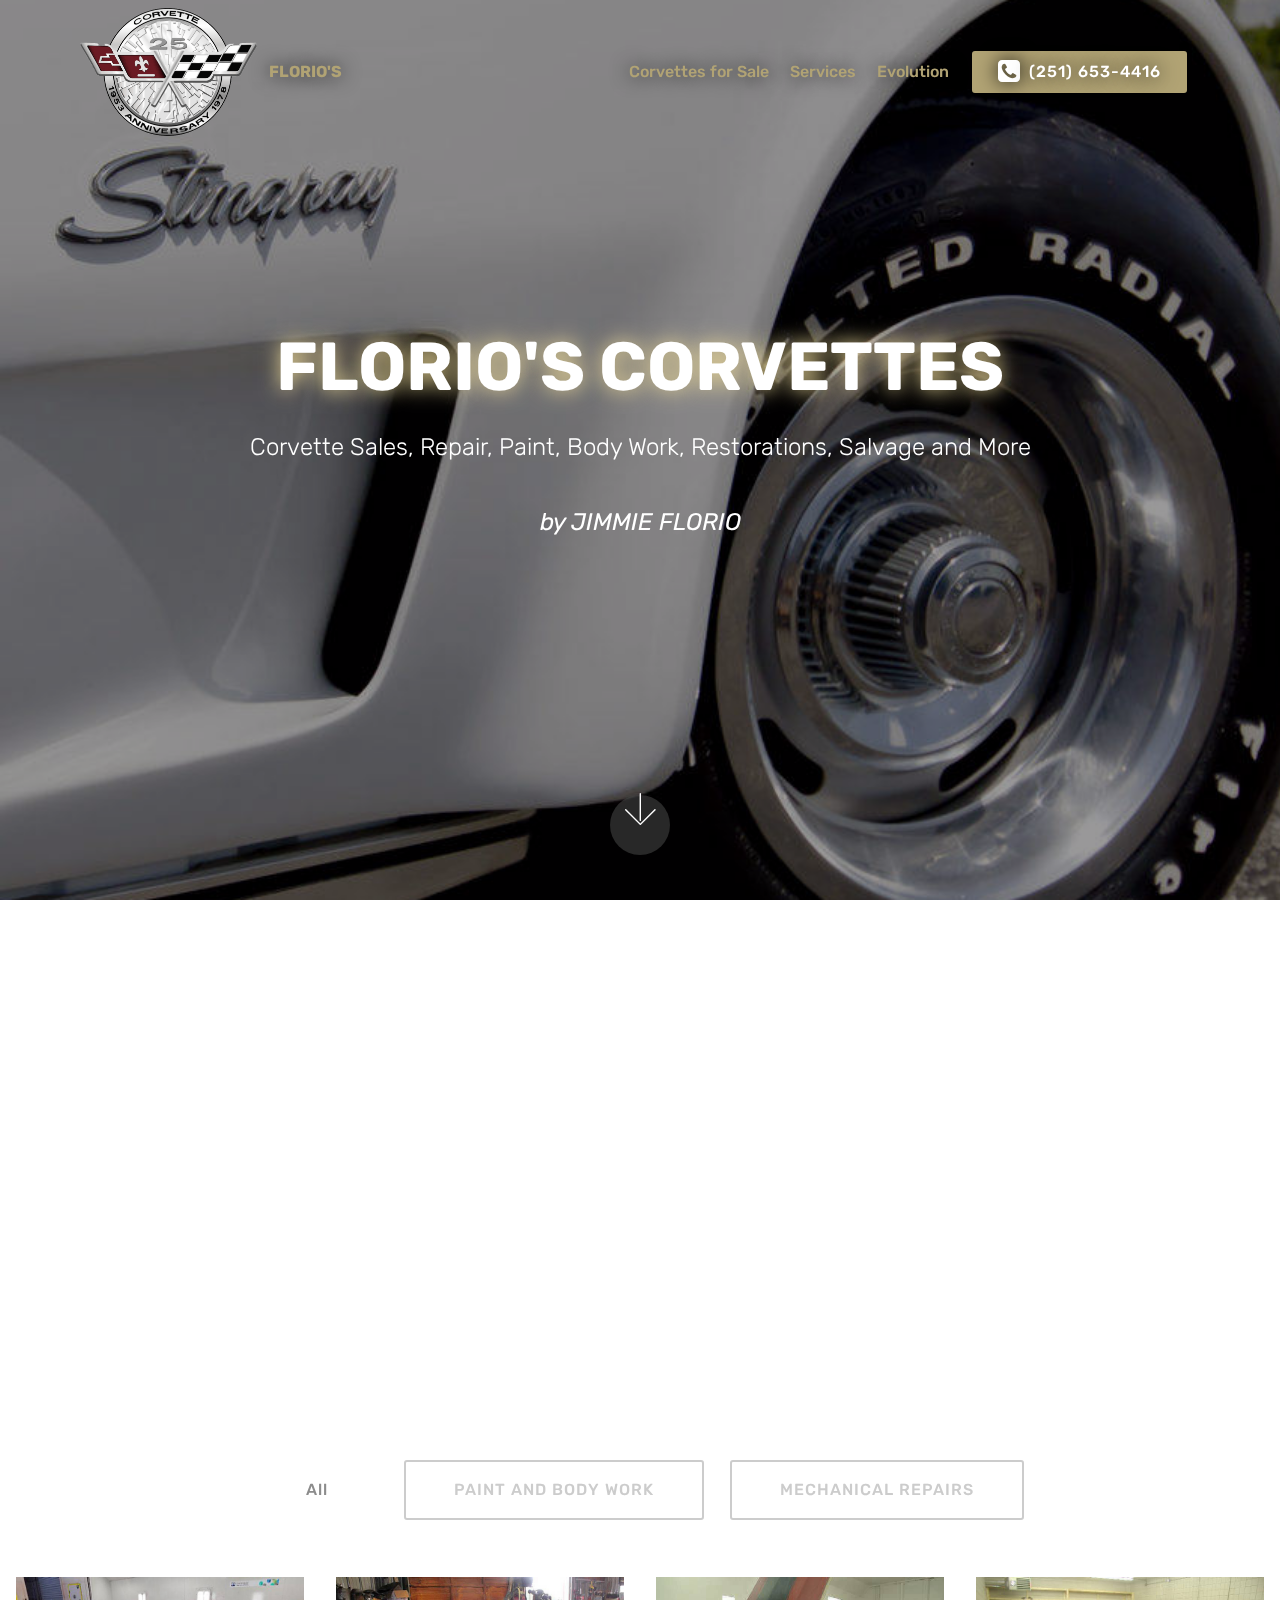
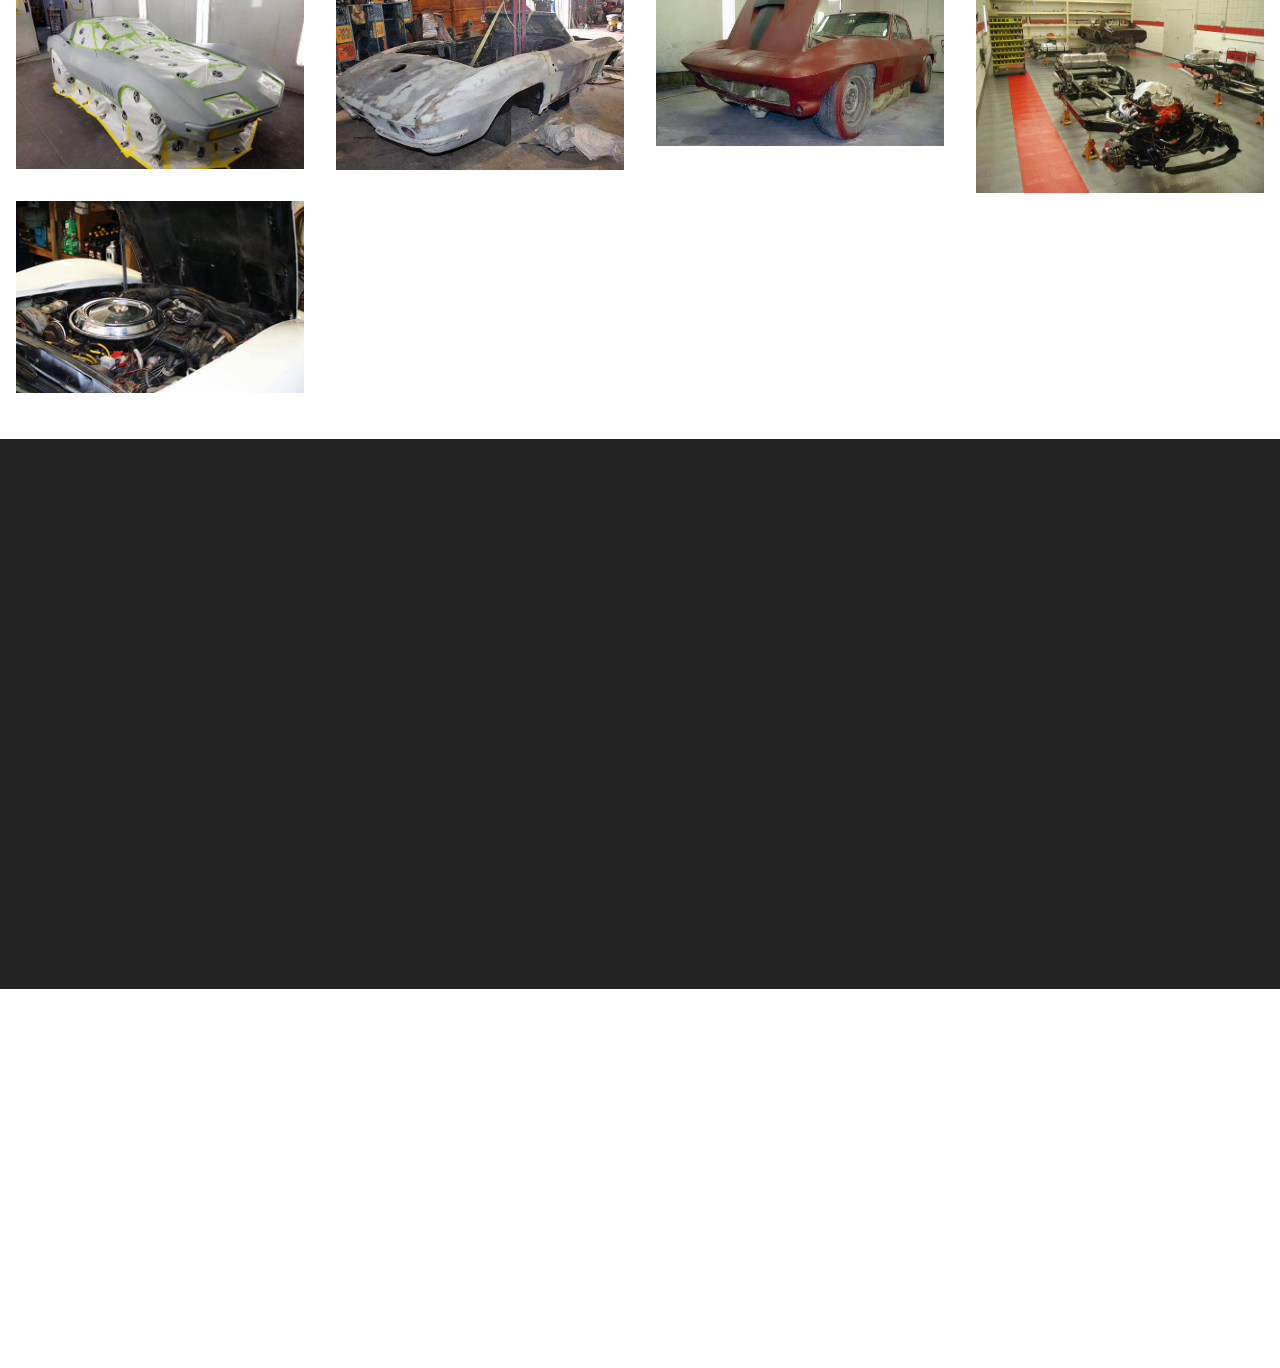
<file: index.html>
<!DOCTYPE html>
<html  >
<head>
  <!-- Site made with Mobirise Website Builder v5.2.0, https://mobirise.com -->
  <meta charset="UTF-8">
  <meta http-equiv="X-UA-Compatible" content="IE=edge">
  <meta name="generator" content="Mobirise v5.2.0, mobirise.com">
  <meta name="viewport" content="width=device-width, initial-scale=1, minimum-scale=1">
  <link rel="shortcut icon" href="assets/images/corvette-25th-aniversary-logo-352x255.png" type="image/x-icon">
  <meta name="description" content="Florio's Corvettes | Mobile, Theodore AL | Corvette Sales, Repair, Paint, Body Work, Restorations, Salvage and More">
  
  
  <title>Florio's Corvettes-Sales, Repair, Paint, Body Work, Restorations, Salvage and More</title>
  <link rel="stylesheet" href="assets/font-awesome/css/font-awesome.css">
  <link rel="stylesheet" href="assets/web/assets/mobirise-icons/mobirise-icons.css">
  <link rel="stylesheet" href="assets/bootstrap/css/bootstrap.min.css">
  <link rel="stylesheet" href="assets/bootstrap/css/bootstrap-grid.min.css">
  <link rel="stylesheet" href="assets/bootstrap/css/bootstrap-reboot.min.css">
  <link rel="stylesheet" href="assets/tether/tether.min.css">
  <link rel="stylesheet" href="assets/dropdown/css/style.css">
  <link rel="stylesheet" href="assets/animatecss/animate.min.css">
  <link rel="stylesheet" href="assets/socicon/css/styles.css">
  <link rel="stylesheet" href="assets/theme/css/style.css">
  <link rel="stylesheet" href="assets/gallery/style.css">
  <link rel="preload" as="style" href="assets/mobirise/css/mbr-additional.css"><link rel="stylesheet" href="assets/mobirise/css/mbr-additional.css" type="text/css">
  
  
  
  
</head>
<body>
  
  <section class="menu cid-qTkzRZLJNu" once="menu" id="menu1-0">

    

    <nav class="navbar navbar-expand beta-menu navbar-dropdown align-items-center navbar-fixed-top navbar-toggleable-sm bg-color transparent">
        <button class="navbar-toggler navbar-toggler-right" type="button" data-toggle="collapse" data-target="#navbarSupportedContent" aria-controls="navbarSupportedContent" aria-expanded="false" aria-label="Toggle navigation">
            <div class="hamburger">
                <span></span>
                <span></span>
                <span></span>
                <span></span>
            </div>
        </button>
        <div class="menu-logo">
            <div class="navbar-brand">
                <span class="navbar-logo">
                    
                         <a href="index.html"><img src="assets/images/corvette-25th-aniversary-logo-352x255.png" alt="Florio's Corvettes" title="Florio's Corvettes" style="height: 8rem;"></a>
                    
                </span>
                <span class="navbar-caption-wrap"><a class="navbar-caption text-secondary display-4" href="index.html">FLORIO'S</a></span>
            </div>
        </div>
        <div class="collapse navbar-collapse" id="navbarSupportedContent">
            <ul class="navbar-nav nav-dropdown" data-app-modern-menu="true"><li class="nav-item"><a class="nav-link link text-secondary display-4" href="corvettes-for-sale.html">Corvettes for Sale</a></li><li class="nav-item"><a class="nav-link link text-secondary display-4" href="index.html#content4-4">
                        
                        Services
                    </a></li><li class="nav-item">
                    <a class="nav-link link text-secondary display-4" href="corvette-evolution.html">Evolution</a>
                </li></ul>
            <div class="navbar-buttons mbr-section-btn"><a class="btn btn-sm btn-secondary display-4" href="tel:(251) 653-4416"><span class="fa fa-phone-square mbr-iconfont mbr-iconfont-btn"></span>
                    (251) 653-4416</a></div>
        </div>
    </nav>
</section>

<section class="cid-qTkA127IK8 mbr-fullscreen mbr-parallax-background" id="header2-1">

    

    <div class="mbr-overlay" style="opacity: 0.4; background-color: rgb(0, 0, 0);"></div>

    <div class="container align-center">
        <div class="row justify-content-md-center">
            <div class="mbr-white col-md-10">
                <h1 class="mbr-section-title mbr-bold pb-3 mbr-fonts-style display-1">FLORIO'S CORVETTES</h1>
                <h3 class="mbr-section-subtitle align-center mbr-light pb-3 mbr-fonts-style display-5"><p>Corvette Sales, Repair, Paint, Body Work, Restorations, Salvage and More</p></h3>
                <p class="mbr-text pb-3 mbr-fonts-style display-5"><em>by JIMMIE FLORIO
                </em></p>
                
            </div>
        </div>
    </div>
    <div class="mbr-arrow hidden-sm-down" aria-hidden="true">
        <a href="#next">
            <i class="mbri-down mbr-iconfont"></i>
        </a>
    </div>
</section>

<section class="mbr-section content4 cid-rgm4M4ksdW" id="content4-4">

    

    <div class="container">
        <div class="media-container-row">
            <div class="title col-12 col-md-8">
                <h2 class="align-center pb-3 mbr-fonts-style display-2"><strong>CORVETTE SERVICE SPECIALISTS SERVING MOBILE, ALABAMA SINCE 1978</strong></h2>
                <h3 class="mbr-section-subtitle align-center mbr-light mbr-fonts-style display-5"><strong>PROFESSIONAL - HIGH QUALITY</strong><br><strong><br></strong>PAINT AND BODY WORK<br>MECHANICAL REPAIRS<br>INTERIORS RESTORED<br>BODY OFF RESTORATIONS<br>CORVETTES BOUGHT AND SOLD<br>FLATBED TOWING</h3>
                
            </div>
        </div>
    </div>
</section>

<section class="mbr-gallery mbr-slider-carousel cid-rh1FbODooI" id="gallery2-5">

    

    <div>
        <div><!-- Filter --><div class="mbr-gallery-filter container gallery-filter-active"><ul buttons="0"><li class="mbr-gallery-filter-all active"><a class="btn btn-md btn-primary-outline display-7" href="">All</a></li></ul></div><!-- Gallery --><div class="mbr-gallery-row"><div class="mbr-gallery-layout-default"><div><div><div class="mbr-gallery-item mbr-gallery-item--p2" data-video-url="false" data-tags="PAINT AND BODY WORK"><div href="#lb-gallery2-5" data-slide-to="0" data-toggle="modal"><img src="assets/images/01-corvette-prep-sanding-bodywork-paint-640x426-640x426.jpg" alt="" title=""><span class="icon-focus"></span></div></div><div class="mbr-gallery-item mbr-gallery-item--p2" data-video-url="false" data-tags="PAINT AND BODY WORK"><div href="#lb-gallery2-5" data-slide-to="1" data-toggle="modal"><img src="assets/images/67-roadster-before1-800x534-800x534.jpg" alt="" title=""><span class="icon-focus"></span></div></div><div class="mbr-gallery-item mbr-gallery-item--p2" data-video-url="false" data-tags="PAINT AND BODY WORK"><div href="#lb-gallery2-5" data-slide-to="2" data-toggle="modal"><img src="assets/images/219-555x325-555x325.jpg" alt="" title=""><span class="icon-focus"></span></div></div><div class="mbr-gallery-item mbr-gallery-item--p2" data-video-url="false" data-tags="MECHANICAL REPAIRS"><div href="#lb-gallery2-5" data-slide-to="3" data-toggle="modal"><img src="assets/images/newshop2-lg-640x480-640x480.jpg" alt="" title=""><span class="icon-focus"></span></div></div><div class="mbr-gallery-item mbr-gallery-item--p2" data-video-url="false" data-tags="MECHANICAL REPAIRS"><div href="#lb-gallery2-5" data-slide-to="4" data-toggle="modal"><img src="assets/images/corv7-600x400-600x400.jpg" alt="" title=""><span class="icon-focus"></span></div></div></div></div><div class="clearfix"></div></div></div><!-- Lightbox --><div data-app-prevent-settings="" class="mbr-slider modal fade carousel slide" tabindex="-1" data-keyboard="true" data-interval="false" id="lb-gallery2-5"><div class="modal-dialog"><div class="modal-content"><div class="modal-body"><div class="carousel-inner"><div class="carousel-item"><img src="assets/images/01-corvette-prep-sanding-bodywork-paint-640x426.jpg" alt="" title=""></div><div class="carousel-item"><img src="assets/images/67-roadster-before1-800x534.jpg" alt="" title=""></div><div class="carousel-item"><img src="assets/images/219-555x325.jpg" alt="" title=""></div><div class="carousel-item"><img src="assets/images/newshop2-lg-640x480.jpg" alt="" title=""></div><div class="carousel-item active"><img src="assets/images/corv7-600x400.jpg" alt="" title=""></div></div><a class="carousel-control carousel-control-prev" role="button" data-slide="prev" href="#lb-gallery2-5"><span class="mbri-left mbr-iconfont" aria-hidden="true"></span><span class="sr-only">Previous</span></a><a class="carousel-control carousel-control-next" role="button" data-slide="next" href="#lb-gallery2-5"><span class="mbri-right mbr-iconfont" aria-hidden="true"></span><span class="sr-only">Next</span></a><a class="close" href="#" role="button" data-dismiss="modal"><span class="sr-only">Close</span></a></div></div></div></div></div>
    </div>

</section>

<section class="map2 cid-rgmmXz5Zkl" id="map2-3">

    

    <div class="container">
        <div class="media-container-row">
            <div class="col-md-8">
                <div class="google-map"><iframe frameborder="0" style="border:0" src="https://www.google.com/maps/embed/v1/place?key=AIzaSyDk89J4FSunMF33ruMVWJaJht_Ro0kvoXs&amp;q=Florio's Corvettes5505 Johnson Rd, Theodore, AL 36582" allowfullscreen=""></iframe></div>
        </div>
    </div>
</div></section>

<section class="cid-qTkAaeaxX5 mbr-reveal" id="footer1-2">

    

    

    <div class="container">
        <div class="media-container-row content text-white">
            <div class="col-12 col-md-3">
                <div class="media-wrap">
                    
                        <a href="index.html"><img src="assets/images/corvette-25th-aniversary-logo-150x109.png" alt="Florio's Corvettes" title="Florio's Corvettes"></a>
                    
                </div>
            </div>
            <div class="col-12 col-md-3 mbr-fonts-style display-7">
                <h5 class="pb-3">
                    Address
                </h5>
                <p class="mbr-text">FLORIO'S CORVETTES<br><a href="https://goo.gl/maps/mEhYoQ8qGR42" target="_blank" class="text-danger">5505 JOHNSON ROAD THEODORE, AL 36582</a></p>
            </div>
            <div class="col-12 col-md-3 mbr-fonts-style display-7">
                <h5 class="pb-3">
                    Contact</h5>
                <p class="mbr-text">JIMMIE FLORIO<br>Phone: <a href="tel:(251) 653-4416" class="text-danger">(251) 653-4416</a><br></p>
            </div>
            <div class="col-12 col-md-3 mbr-fonts-style display-7">
                <h5 class="pb-3">
                    Links
                </h5>
                <p class="mbr-text"><a href="https://www.bbb.org/us/al/theodore/profile/auto-repair/florios-corvettes-0463-3000955" target="_blank" class="text-danger">Better Business Bureau</a><br>
<br></p>
            </div>
        </div>
        <div class="footer-lower">
            <div class="media-container-row">
                <div class="col-sm-12">
                    <hr>
                </div>
            </div>
            <div class="media-container-row mbr-white">
                <div class="col-sm-6 copyright">
                    <p class="mbr-text mbr-fonts-style display-7">
                        © Copyright 2019 <a href="index.html" class="text-danger">FLORIO'S CORVETTES</a> - All Rights Reserved
                    </p>
                </div>
                <div class="col-md-6">
                    <div class="social-list align-right">
                        <div class="soc-item">
                            
                                <a href="https://www.facebook.com/pages/Florios-Corvettes/168965179782612" target="_blank"><span class="mbr-iconfont mbr-iconfont-social fa-facebook-official fa" style="color: rgb(20, 157, 204); fill: rgb(20, 157, 204);"></span></a>
                            
                        </div>
                        
                        
                        
                        
                        
                    </div>
                </div>
            </div>
        </div>
    </div>
</section><section style="background-color: #fff; font-family: -apple-system, BlinkMacSystemFont, 'Segoe UI', 'Roboto', 'Helvetica Neue', Arial, sans-serif; color:#aaa; font-size:12px; padding: 0; align-items: center; display: flex;"><a href="https://mobirise.site/e" style="flex: 1 1; height: 3rem; padding-left: 1rem;"></a><p style="flex: 0 0 auto; margin:0; padding-right:1rem;">Develop your own site with <a href="https://mobirise.site/z" style="color:#aaa;">Mobirise</a></p></section><script src="assets/web/assets/jquery/jquery.min.js"></script>  <script src="assets/popper/popper.min.js"></script>  <script src="assets/bootstrap/js/bootstrap.min.js"></script>  <script src="assets/tether/tether.min.js"></script>  <script src="assets/smoothscroll/smooth-scroll.js"></script>  <script src="assets/dropdown/js/nav-dropdown.js"></script>  <script src="assets/dropdown/js/navbar-dropdown.js"></script>  <script src="assets/touchswipe/jquery.touch-swipe.min.js"></script>  <script src="assets/viewportchecker/jquery.viewportchecker.js"></script>  <script src="assets/parallax/jarallax.min.js"></script>  <script src="assets/masonry/masonry.pkgd.min.js"></script>  <script src="assets/imagesloaded/imagesloaded.pkgd.min.js"></script>  <script src="assets/bootstrapcarouselswipe/bootstrap-carousel-swipe.js"></script>  <script src="assets/vimeoplayer/jquery.mb.vimeo_player.js"></script>  <script src="assets/theme/js/script.js"></script>  <script src="assets/gallery/player.min.js"></script>  <script src="assets/gallery/script.js"></script>  <script src="assets/slidervideo/script.js"></script>  <script src="assets/formoid/formoid.min.js"></script>  
  
  <script type="text/javascript" async src="https://tenor.com/embed.js"></script>
 <div id="scrollToTop" class="scrollToTop mbr-arrow-up"><a style="text-align: center;"><i class="mbr-arrow-up-icon mbr-arrow-up-icon-cm cm-icon cm-icon-smallarrow-up"></i></a></div>
    <input name="animation" type="hidden">
  </body>
</html>
</file>
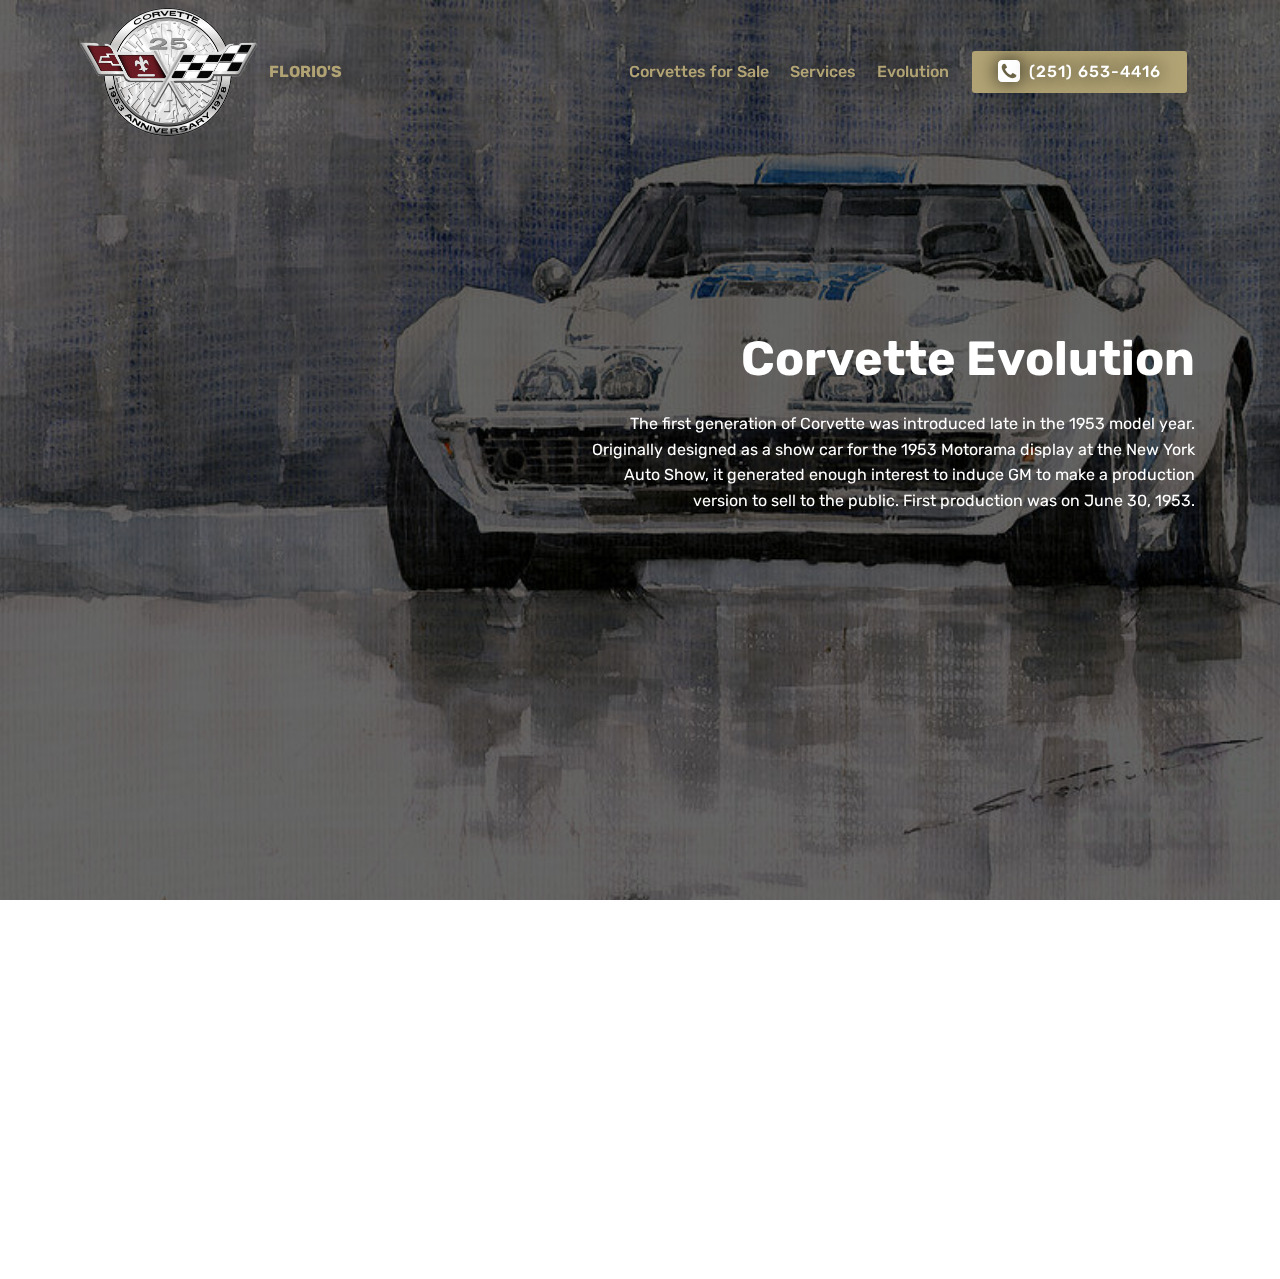
<file: corvette-evolution.html>
<!DOCTYPE html>
<html  >
<head>
  <!-- Site made with Mobirise Website Builder v5.2.0, https://mobirise.com -->
  <meta charset="UTF-8">
  <meta http-equiv="X-UA-Compatible" content="IE=edge">
  <meta name="generator" content="Mobirise v5.2.0, mobirise.com">
  <meta name="viewport" content="width=device-width, initial-scale=1, minimum-scale=1">
  <link rel="shortcut icon" href="assets/images/corvette-25th-aniversary-logo-352x255.png" type="image/x-icon">
  <meta name="description" content="Corvette Evolution: The first generation of Corvette was introduced late in the 1953 model year.">
  
  
  <title>Corvette Evolution</title>
  <link rel="stylesheet" href="assets/font-awesome/css/font-awesome.css">
  <link rel="stylesheet" href="assets/bootstrap/css/bootstrap.min.css">
  <link rel="stylesheet" href="assets/bootstrap/css/bootstrap-grid.min.css">
  <link rel="stylesheet" href="assets/bootstrap/css/bootstrap-reboot.min.css">
  <link rel="stylesheet" href="assets/tether/tether.min.css">
  <link rel="stylesheet" href="assets/animatecss/animate.min.css">
  <link rel="stylesheet" href="assets/dropdown/css/style.css">
  <link rel="stylesheet" href="assets/socicon/css/styles.css">
  <link rel="stylesheet" href="assets/theme/css/style.css">
  <link rel="preload" as="style" href="assets/mobirise/css/mbr-additional.css"><link rel="stylesheet" href="assets/mobirise/css/mbr-additional.css" type="text/css">
  
  
  
  
</head>
<body>
  
  <section class="header7 cid-rhd3DMTvIy mbr-fullscreen mbr-parallax-background" id="header7-e">

    

    <div class="mbr-overlay" style="opacity: 0.6; background-color: rgb(0, 0, 0);">
    </div>

    <div class="container">
        <div class="media-container-row">

            <div class="media-content align-right">
                <h1 class="mbr-section-title mbr-white pb-3 mbr-fonts-style display-2"><strong>Corvette Evolution</strong></h1>
                <div class="mbr-section-text mbr-white pb-3">
                    <p class="mbr-text mbr-fonts-style display-7">The first generation of Corvette was introduced late in the 1953 model year. Originally designed as a show car for the 1953 Motorama display at the New York Auto Show, it generated enough interest to induce GM to make a production version to sell to the public. First production was on June 30, 1953.</p>
                </div>
                
            </div>

            <div class="mbr-figure" style="width: 75%;"><iframe class="mbr-embedded-video" src="https://www.youtube.com/embed/2sdrbgtIh6g?rel=0&amp;amp;showinfo=0&amp;autoplay=1&amp;loop=1&amp;playlist=2sdrbgtIh6g" width="1280" height="720" frameborder="0" allowfullscreen></iframe></div>

        </div>
    </div>
</section>

<section class="cid-rhnYOGNgsA mbr-reveal" id="footer1-h">

    

    

    <div class="container">
        <div class="media-container-row content text-white">
            <div class="col-12 col-md-3">
                <div class="media-wrap">
                    
                        <a href="index.html"><img src="assets/images/corvette-25th-aniversary-logo-150x109.png" alt="Florio's Corvettes" title="Florio's Corvettes"></a>
                    
                </div>
            </div>
            <div class="col-12 col-md-3 mbr-fonts-style display-7">
                <h5 class="pb-3">
                    Address
                </h5>
                <p class="mbr-text">FLORIO'S CORVETTES<br><a href="https://goo.gl/maps/mEhYoQ8qGR42" target="_blank" class="text-secondary">5505 JOHNSON ROAD THEODORE, AL 36582</a></p>
            </div>
            <div class="col-12 col-md-3 mbr-fonts-style display-7">
                <h5 class="pb-3">
                    Contact</h5>
                <p class="mbr-text">JIMMIE FLORIO<br>Phone: <a href="tel:(251) 653-4416" class="text-secondary">(251) 653-4416</a><br></p>
            </div>
            <div class="col-12 col-md-3 mbr-fonts-style display-7">
                <h5 class="pb-3">
                    Links
                </h5>
                <p class="mbr-text"><a href="https://www.bbb.org/us/al/theodore/profile/auto-repair/florios-corvettes-0463-3000955" target="_blank" class="text-secondary">Better Business Bureau</a><br>
<br></p>
            </div>
        </div>
        <div class="footer-lower">
            <div class="media-container-row">
                <div class="col-sm-12">
                    <hr>
                </div>
            </div>
            <div class="media-container-row mbr-white">
                <div class="col-sm-6 copyright">
                    <p class="mbr-text mbr-fonts-style display-7">
                        © Copyright 2019 <a href="index.html" class="text-secondary">FLORIO'S CORVETTES</a> - All Rights Reserved
                    </p>
                </div>
                <div class="col-md-6">
                    <div class="social-list align-right">
                        <div class="soc-item">
                            
                                <a href="https://www.facebook.com/pages/Florios-Corvettes/168965179782612" target="_blank"><span class="mbr-iconfont mbr-iconfont-social fa-facebook-official fa" style="color: rgb(20, 157, 204); fill: rgb(20, 157, 204);"></span></a>
                            
                        </div>
                        
                        
                        
                        
                        
                    </div>
                </div>
            </div>
        </div>
    </div>
</section>

<section class="menu cid-ri5bwy5tFs" once="menu" id="menu1-o">

    

    <nav class="navbar navbar-expand beta-menu navbar-dropdown align-items-center navbar-fixed-top navbar-toggleable-sm bg-color transparent">
        <button class="navbar-toggler navbar-toggler-right" type="button" data-toggle="collapse" data-target="#navbarSupportedContent" aria-controls="navbarSupportedContent" aria-expanded="false" aria-label="Toggle navigation">
            <div class="hamburger">
                <span></span>
                <span></span>
                <span></span>
                <span></span>
            </div>
        </button>
        <div class="menu-logo">
            <div class="navbar-brand">
                <span class="navbar-logo">
                    
                         <a href="index.html"><img src="assets/images/corvette-25th-aniversary-logo-352x255.png" alt="Florio's Corvettes" title="Florio's Corvettes" style="height: 8rem;"></a>
                    
                </span>
                <span class="navbar-caption-wrap"><a class="navbar-caption text-secondary display-4" href="index.html">FLORIO'S</a></span>
            </div>
        </div>
        <div class="collapse navbar-collapse" id="navbarSupportedContent">
            <ul class="navbar-nav nav-dropdown" data-app-modern-menu="true"><li class="nav-item"><a class="nav-link link text-secondary display-4" href="corvettes-for-sale.html">Corvettes for Sale</a></li><li class="nav-item"><a class="nav-link link text-secondary display-4" href="index.html#content4-4">
                        
                        Services
                    </a></li><li class="nav-item">
                    <a class="nav-link link text-secondary display-4" href="corvette-evolution.html">Evolution</a>
                </li></ul>
            <div class="navbar-buttons mbr-section-btn"><a class="btn btn-sm btn-secondary display-4" href="tel:(251) 653-4416"><span class="fa fa-phone-square mbr-iconfont mbr-iconfont-btn"></span>
                    (251) 653-4416</a></div>
        </div>
    </nav>
</section><section style="background-color: #fff; font-family: -apple-system, BlinkMacSystemFont, 'Segoe UI', 'Roboto', 'Helvetica Neue', Arial, sans-serif; color:#aaa; font-size:12px; padding: 0; align-items: center; display: flex;"><a href="https://mobirise.site/k" style="flex: 1 1; height: 3rem; padding-left: 1rem;"></a><p style="flex: 0 0 auto; margin:0; padding-right:1rem;"><a href="https://mobirise.site/c" style="color:#aaa;">This</a> website was started with Mobirise</p></section><script src="assets/web/assets/jquery/jquery.min.js"></script>  <script src="assets/popper/popper.min.js"></script>  <script src="assets/bootstrap/js/bootstrap.min.js"></script>  <script src="assets/tether/tether.min.js"></script>  <script src="assets/smoothscroll/smooth-scroll.js"></script>  <script src="assets/parallax/jarallax.min.js"></script>  <script src="assets/viewportchecker/jquery.viewportchecker.js"></script>  <script src="assets/dropdown/js/nav-dropdown.js"></script>  <script src="assets/dropdown/js/navbar-dropdown.js"></script>  <script src="assets/touchswipe/jquery.touch-swipe.min.js"></script>  <script src="assets/theme/js/script.js"></script>  <script src="assets/formoid/formoid.min.js"></script>  
  
  
 <div id="scrollToTop" class="scrollToTop mbr-arrow-up"><a style="text-align: center;"><i class="mbr-arrow-up-icon mbr-arrow-up-icon-cm cm-icon cm-icon-smallarrow-up"></i></a></div>
    <input name="animation" type="hidden">
  </body>
</html>
</file>
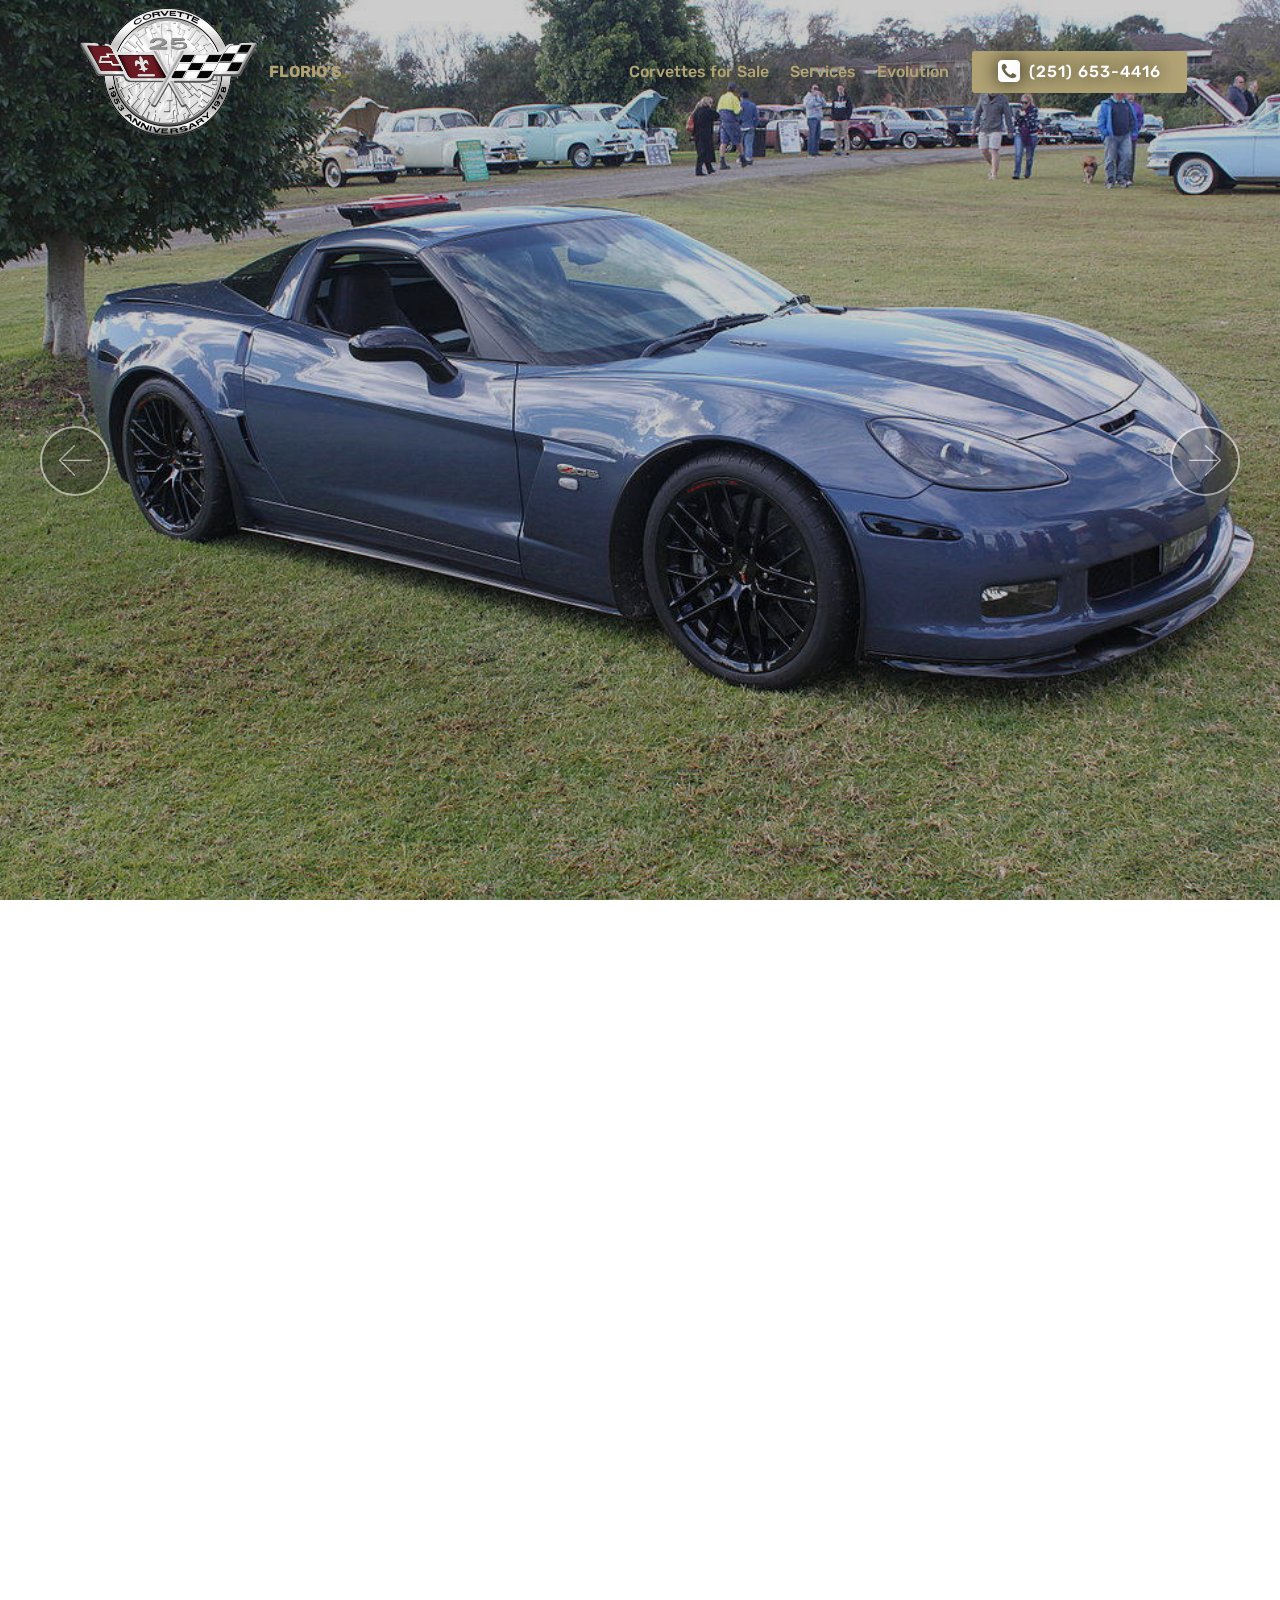
<file: corvettes-for-sale.html>
<!DOCTYPE html>
<html  >
<head>
  <!-- Site made with Mobirise Website Builder v5.2.0, https://mobirise.com -->
  <meta charset="UTF-8">
  <meta http-equiv="X-UA-Compatible" content="IE=edge">
  <meta name="generator" content="Mobirise v5.2.0, mobirise.com">
  <meta name="viewport" content="width=device-width, initial-scale=1, minimum-scale=1">
  <link rel="shortcut icon" href="assets/images/corvette-25th-aniversary-logo-352x255.png" type="image/x-icon">
  <meta name="description" content="C1-C7 Corvettes For Sale">
  
  
  <title>Corvettes For Sale</title>
  <link rel="stylesheet" href="assets/font-awesome/css/font-awesome.css">
  <link rel="stylesheet" href="assets/web/assets/mobirise-icons/mobirise-icons.css">
  <link rel="stylesheet" href="assets/bootstrap/css/bootstrap.min.css">
  <link rel="stylesheet" href="assets/bootstrap/css/bootstrap-grid.min.css">
  <link rel="stylesheet" href="assets/bootstrap/css/bootstrap-reboot.min.css">
  <link rel="stylesheet" href="assets/tether/tether.min.css">
  <link rel="stylesheet" href="assets/dropdown/css/style.css">
  <link rel="stylesheet" href="assets/animatecss/animate.min.css">
  <link rel="stylesheet" href="assets/socicon/css/styles.css">
  <link rel="stylesheet" href="assets/theme/css/style.css">
  <link rel="preload" as="style" href="assets/mobirise/css/mbr-additional.css"><link rel="stylesheet" href="assets/mobirise/css/mbr-additional.css" type="text/css">
  
  
  
  
</head>
<body>
  
  <section class="menu cid-ri5bq3oWim" once="menu" id="menu1-n">

    

    <nav class="navbar navbar-expand beta-menu navbar-dropdown align-items-center navbar-fixed-top navbar-toggleable-sm bg-color transparent">
        <button class="navbar-toggler navbar-toggler-right" type="button" data-toggle="collapse" data-target="#navbarSupportedContent" aria-controls="navbarSupportedContent" aria-expanded="false" aria-label="Toggle navigation">
            <div class="hamburger">
                <span></span>
                <span></span>
                <span></span>
                <span></span>
            </div>
        </button>
        <div class="menu-logo">
            <div class="navbar-brand">
                <span class="navbar-logo">
                    
                         <a href="index.html"><img src="assets/images/corvette-25th-aniversary-logo-352x255.png" alt="Florio's Corvettes" title="Florio's Corvettes" style="height: 8rem;"></a>
                    
                </span>
                <span class="navbar-caption-wrap"><a class="navbar-caption text-secondary display-4" href="index.html">FLORIO'S</a></span>
            </div>
        </div>
        <div class="collapse navbar-collapse" id="navbarSupportedContent">
            <ul class="navbar-nav nav-dropdown" data-app-modern-menu="true"><li class="nav-item"><a class="nav-link link text-secondary display-4" href="corvettes-for-sale.html">Corvettes for Sale</a></li><li class="nav-item"><a class="nav-link link text-secondary display-4" href="index.html#content4-4">
                        
                        Services
                    </a></li><li class="nav-item">
                    <a class="nav-link link text-secondary display-4" href="corvette-evolution.html">Evolution</a>
                </li></ul>
            <div class="navbar-buttons mbr-section-btn"><a class="btn btn-sm btn-secondary display-4" href="tel:(251) 653-4416"><span class="fa fa-phone-square mbr-iconfont mbr-iconfont-btn"></span>
                    (251) 653-4416</a></div>
        </div>
    </nav>
</section>

<section class="carousel slide cid-rhuyqzskhj" data-interval="false" id="slider1-j">

    

    <div class="full-screen"><div class="mbr-slider slide carousel" data-keyboard="false" data-ride="carousel" data-interval="4000" data-pause="true"><div class="carousel-inner" role="listbox"><div class="carousel-item slider-fullscreen-image" data-bg-video-slide="false" style="background-image: url(assets/images/1024px-1961-chevrolet-corvette-c1-20150802-09h04-10642-1024x683.jpg);"><div class="container container-slide"><div class="image_wrapper"><div class="mbr-overlay" style="opacity: 0.2;"></div><img src="assets/images/1024px-1961-chevrolet-corvette-c1-20150802-09h04-10642-1024x683.jpg" title="C1 CORVETTES"><div class="carousel-caption justify-content-center"><div class="col-10 align-left"></div></div></div></div></div><div class="carousel-item slider-fullscreen-image" data-bg-video-slide="false" style="background-image: url(assets/images/chevrolet-corvette-c2-coup-front-1080x720.jpg);"><div class="container container-slide"><div class="image_wrapper"><div class="mbr-overlay" style="opacity: 0.2;"></div><img src="assets/images/chevrolet-corvette-c2-coup-front-1080x720.jpg" title="C2 CORVETTES"><div class="carousel-caption justify-content-center"><div class="col-10 align-center"><p class="lead mbr-text mbr-fonts-style display-5">A favorite of many Generations</p></div></div></div></div></div><div class="carousel-item slider-fullscreen-image" data-bg-video-slide="false" style="background-image: url(assets/images/26916144247-318144365a-b-1024x528.jpg);"><div class="container container-slide"><div class="image_wrapper"><div class="mbr-overlay" style="opacity: 0.2;"></div><img src="assets/images/26916144247-318144365a-b-1024x528.jpg" title="C3 CORVETTES"><div class="carousel-caption justify-content-center"><div class="col-10 align-right"></div></div></div></div></div><div class="carousel-item slider-fullscreen-image" data-bg-video-slide="false" style="background-image: url(assets/images/maxresdefault-1280x720.jpg);"><div class="container container-slide"><div class="image_wrapper"><div class="mbr-overlay" style="opacity: 0.2;"></div><img src="assets/images/maxresdefault-1280x720.jpg" title="C4 CORVETTES"><div class="carousel-caption justify-content-center"><div class="col-10 align-right"></div></div></div></div></div><div class="carousel-item slider-fullscreen-image" data-bg-video-slide="false" style="background-image: url(assets/images/44451972631-faff1b4722-b-1024x683.jpg);"><div class="container container-slide"><div class="image_wrapper"><div class="mbr-overlay" style="opacity: 0.2;"></div><img src="assets/images/44451972631-faff1b4722-b-1024x683.jpg" title="C5 CORVETTES"><div class="carousel-caption justify-content-center"><div class="col-10 align-center"></div></div></div></div></div><div class="carousel-item slider-fullscreen-image active" data-bg-video-slide="false" style="background-image: url(assets/images/2011-chevrolet-corvette-c6-z06-20085754725-1024x683.jpg);"><div class="container container-slide"><div class="image_wrapper"><div class="mbr-overlay" style="opacity: 0.2;"></div><img src="assets/images/2011-chevrolet-corvette-c6-z06-20085754725-1024x683.jpg" title="C6 CORVETTES"><div class="carousel-caption justify-content-center"><div class="col-10 align-right"></div></div></div></div></div></div><a data-app-prevent-settings="" class="carousel-control carousel-control-prev" role="button" data-slide="prev" href="#slider1-j"><span aria-hidden="true" class="mbri-left mbr-iconfont"></span><span class="sr-only">Previous</span></a><a data-app-prevent-settings="" class="carousel-control carousel-control-next" role="button" data-slide="next" href="#slider1-j"><span aria-hidden="true" class="mbri-right mbr-iconfont"></span><span class="sr-only">Next</span></a></div></div>

</section>

<section class="mbr-section content4 cid-s4IYBHhoFt" id="content4-33">

    

    <div class="container">
        <div class="media-container-row">
            <div class="title col-12 col-md-8">
                <h2 class="align-center pb-3 mbr-fonts-style display-2">We buy and sell all generations of Corvettes, let us help you find that Vette you always dreamed of.</h2>
                
                
            </div>
        </div>
    </div>
</section>

<section class="cid-rhuABX6afS mbr-reveal" id="footer1-k">

    

    

    <div class="container">
        <div class="media-container-row content text-white">
            <div class="col-12 col-md-3">
                <div class="media-wrap">
                    
                        <a href="index.html"><img src="assets/images/corvette-25th-aniversary-logo-150x109.png" alt="Florio's Corvettes" title="Florio's Corvettes"></a>
                    
                </div>
            </div>
            <div class="col-12 col-md-3 mbr-fonts-style display-7">
                <h5 class="pb-3">
                    Address
                </h5>
                <p class="mbr-text">FLORIO'S CORVETTES<br><a href="https://goo.gl/maps/mEhYoQ8qGR42" target="_blank" class="text-secondary">5505 JOHNSON ROAD THEODORE, AL 36582</a></p>
            </div>
            <div class="col-12 col-md-3 mbr-fonts-style display-7">
                <h5 class="pb-3">
                    Contact</h5>
                <p class="mbr-text">JIMMIE FLORIO<br>Phone: <a href="tel:(251) 653-4416" class="text-secondary">(251) 653-4416</a><br></p>
            </div>
            <div class="col-12 col-md-3 mbr-fonts-style display-7">
                <h5 class="pb-3">
                    Links
                </h5>
                <p class="mbr-text"><a href="https://www.bbb.org/us/al/theodore/profile/auto-repair/florios-corvettes-0463-3000955" target="_blank" class="text-secondary">Better Business Bureau</a><br>
<br></p>
            </div>
        </div>
        <div class="footer-lower">
            <div class="media-container-row">
                <div class="col-sm-12">
                    <hr>
                </div>
            </div>
            <div class="media-container-row mbr-white">
                <div class="col-sm-6 copyright">
                    <p class="mbr-text mbr-fonts-style display-7">
                        © Copyright 2019 <a href="index.html" class="text-secondary">FLORIO'S CORVETTES</a> - All Rights Reserved
                    </p>
                </div>
                <div class="col-md-6">
                    <div class="social-list align-right">
                        <div class="soc-item">
                            
                                <a href="https://www.facebook.com/pages/Florios-Corvettes/168965179782612" target="_blank"><span class="mbr-iconfont mbr-iconfont-social fa-facebook-official fa" style="color: rgb(20, 157, 204); fill: rgb(20, 157, 204);"></span></a>
                            
                        </div>
                        
                        
                        
                        
                        
                    </div>
                </div>
            </div>
        </div>
    </div>
</section><section style="background-color: #fff; font-family: -apple-system, BlinkMacSystemFont, 'Segoe UI', 'Roboto', 'Helvetica Neue', Arial, sans-serif; color:#aaa; font-size:12px; padding: 0; align-items: center; display: flex;"><a href="https://mobirise.site/p" style="flex: 1 1; height: 3rem; padding-left: 1rem;"></a><p style="flex: 0 0 auto; margin:0; padding-right:1rem;">Built with Mobirise <a href="https://mobirise.site/u" style="color:#aaa;">site</a> themes</p></section><script src="assets/web/assets/jquery/jquery.min.js"></script>  <script src="assets/popper/popper.min.js"></script>  <script src="assets/bootstrap/js/bootstrap.min.js"></script>  <script src="assets/tether/tether.min.js"></script>  <script src="assets/smoothscroll/smooth-scroll.js"></script>  <script src="assets/dropdown/js/nav-dropdown.js"></script>  <script src="assets/dropdown/js/navbar-dropdown.js"></script>  <script src="assets/touchswipe/jquery.touch-swipe.min.js"></script>  <script src="assets/viewportchecker/jquery.viewportchecker.js"></script>  <script src="assets/ytplayer/jquery.mb.ytplayer.min.js"></script>  <script src="assets/vimeoplayer/jquery.mb.vimeo_player.js"></script>  <script src="assets/bootstrapcarouselswipe/bootstrap-carousel-swipe.js"></script>  <script src="assets/theme/js/script.js"></script>  <script src="assets/slidervideo/script.js"></script>  <script src="assets/formoid/formoid.min.js"></script>  
  
  
 <div id="scrollToTop" class="scrollToTop mbr-arrow-up"><a style="text-align: center;"><i class="mbr-arrow-up-icon mbr-arrow-up-icon-cm cm-icon cm-icon-smallarrow-up"></i></a></div>
    <input name="animation" type="hidden">
  </body>
</html>
</file>
<file: assets/web/assets/mobirise-icons/mobirise-icons.css>
@font-face {
  font-family: 'MobiriseIcons';
  src:  url('mobirise-icons.eot?spat4u');
  src:  url('mobirise-icons.eot?spat4u#iefix') format('embedded-opentype'),
    url('mobirise-icons.ttf?spat4u') format('truetype'),
    url('mobirise-icons.woff?spat4u') format('woff'),
    url('mobirise-icons.svg?spat4u#MobiriseIcons') format('svg');
  font-weight: normal;
  font-style: normal;
  font-display: swap;
}

[class^="mbri-"], [class*=" mbri-"] {
  /* use !important to prevent issues with browser extensions that change fonts */
  font-family: MobiriseIcons !important;
  speak: none;
  font-style: normal;
  font-weight: normal;
  font-variant: normal;
  text-transform: none;
  line-height: 1;

  /* Better Font Rendering =========== */
  -webkit-font-smoothing: antialiased;
  -moz-osx-font-smoothing: grayscale;
}

.mbri-add-submenu:before {
  content: "\e900";
}
.mbri-alert:before {
  content: "\e901";
}
.mbri-align-center:before {
  content: "\e902";
}
.mbri-align-justify:before {
  content: "\e903";
}
.mbri-align-left:before {
  content: "\e904";
}
.mbri-align-right:before {
  content: "\e905";
}
.mbri-android:before {
  content: "\e906";
}
.mbri-apple:before {
  content: "\e907";
}
.mbri-arrow-down:before {
  content: "\e908";
}
.mbri-arrow-next:before {
  content: "\e909";
}
.mbri-arrow-prev:before {
  content: "\e90a";
}
.mbri-arrow-up:before {
  content: "\e90b";
}
.mbri-bold:before {
  content: "\e90c";
}
.mbri-bookmark:before {
  content: "\e90d";
}
.mbri-bootstrap:before {
  content: "\e90e";
}
.mbri-briefcase:before {
  content: "\e90f";
}
.mbri-browse:before {
  content: "\e910";
}
.mbri-bulleted-list:before {
  content: "\e911";
}
.mbri-calendar:before {
  content: "\e912";
}
.mbri-camera:before {
  content: "\e913";
}
.mbri-cart-add:before {
  content: "\e914";
}
.mbri-cart-full:before {
  content: "\e915";
}
.mbri-cash:before {
  content: "\e916";
}
.mbri-change-style:before {
  content: "\e917";
}
.mbri-chat:before {
  content: "\e918";
}
.mbri-clock:before {
  content: "\e919";
}
.mbri-close:before {
  content: "\e91a";
}
.mbri-cloud:before {
  content: "\e91b";
}
.mbri-code:before {
  content: "\e91c";
}
.mbri-contact-form:before {
  content: "\e91d";
}
.mbri-credit-card:before {
  content: "\e91e";
}
.mbri-cursor-click:before {
  content: "\e91f";
}
.mbri-cust-feedback:before {
  content: "\e920";
}
.mbri-database:before {
  content: "\e921";
}
.mbri-delivery:before {
  content: "\e922";
}
.mbri-desktop:before {
  content: "\e923";
}
.mbri-devices:before {
  content: "\e924";
}
.mbri-down:before {
  content: "\e925";
}
.mbri-download:before {
  content: "\e989";
}
.mbri-drag-n-drop:before {
  content: "\e927";
}
.mbri-drag-n-drop2:before {
  content: "\e928";
}
.mbri-edit:before {
  content: "\e929";
}
.mbri-edit2:before {
  content: "\e92a";
}
.mbri-error:before {
  content: "\e92b";
}
.mbri-extension:before {
  content: "\e92c";
}
.mbri-features:before {
  content: "\e92d";
}
.mbri-file:before {
  content: "\e92e";
}
.mbri-flag:before {
  content: "\e92f";
}
.mbri-folder:before {
  content: "\e930";
}
.mbri-gift:before {
  content: "\e931";
}
.mbri-github:before {
  content: "\e932";
}
.mbri-globe:before {
  content: "\e933";
}
.mbri-globe-2:before {
  content: "\e934";
}
.mbri-growing-chart:before {
  content: "\e935";
}
.mbri-hearth:before {
  content: "\e936";
}
.mbri-help:before {
  content: "\e937";
}
.mbri-home:before {
  content: "\e938";
}
.mbri-hot-cup:before {
  content: "\e939";
}
.mbri-idea:before {
  content: "\e93a";
}
.mbri-image-gallery:before {
  content: "\e93b";
}
.mbri-image-slider:before {
  content: "\e93c";
}
.mbri-info:before {
  content: "\e93d";
}
.mbri-italic:before {
  content: "\e93e";
}
.mbri-key:before {
  content: "\e93f";
}
.mbri-laptop:before {
  content: "\e940";
}
.mbri-layers:before {
  content: "\e941";
}
.mbri-left-right:before {
  content: "\e942";
}
.mbri-left:before {
  content: "\e943";
}
.mbri-letter:before {
  content: "\e944";
}
.mbri-like:before {
  content: "\e945";
}
.mbri-link:before {
  content: "\e946";
}
.mbri-lock:before {
  content: "\e947";
}
.mbri-login:before {
  content: "\e948";
}
.mbri-logout:before {
  content: "\e949";
}
.mbri-magic-stick:before {
  content: "\e94a";
}
.mbri-map-pin:before {
  content: "\e94b";
}
.mbri-menu:before {
  content: "\e94c";
}
.mbri-mobile:before {
  content: "\e94d";
}
.mbri-mobile2:before {
  content: "\e94e";
}
.mbri-mobirise:before {
  content: "\e94f";
}
.mbri-more-horizontal:before {
  content: "\e950";
}
.mbri-more-vertical:before {
  content: "\e951";
}
.mbri-music:before {
  content: "\e952";
}
.mbri-new-file:before {
  content: "\e953";
}
.mbri-numbered-list:before {
  content: "\e954";
}
.mbri-opened-folder:before {
  content: "\e955";
}
.mbri-pages:before {
  content: "\e956";
}
.mbri-paper-plane:before {
  content: "\e957";
}
.mbri-paperclip:before {
  content: "\e958";
}
.mbri-photo:before {
  content: "\e959";
}
.mbri-photos:before {
  content: "\e95a";
}
.mbri-pin:before {
  content: "\e95b";
}
.mbri-play:before {
  content: "\e95c";
}
.mbri-plus:before {
  content: "\e95d";
}
.mbri-preview:before {
  content: "\e95e";
}
.mbri-print:before {
  content: "\e95f";
}
.mbri-protect:before {
  content: "\e960";
}
.mbri-question:before {
  content: "\e961";
}
.mbri-quote-left:before {
  content: "\e962";
}
.mbri-quote-right:before {
  content: "\e963";
}
.mbri-refresh:before {
  content: "\e964";
}
.mbri-responsive:before {
  content: "\e965";
}
.mbri-right:before {
  content: "\e966";
}
.mbri-rocket:before {
  content: "\e967";
}
.mbri-sad-face:before {
  content: "\e968";
}
.mbri-sale:before {
  content: "\e969";
}
.mbri-save:before {
  content: "\e96a";
}
.mbri-search:before {
  content: "\e96b";
}
.mbri-setting:before {
  content: "\e96c";
}
.mbri-setting2:before {
  content: "\e96d";
}
.mbri-setting3:before {
  content: "\e96e";
}
.mbri-share:before {
  content: "\e96f";
}
.mbri-shopping-bag:before {
  content: "\e970";
}
.mbri-shopping-basket:before {
  content: "\e971";
}
.mbri-shopping-cart:before {
  content: "\e972";
}
.mbri-sites:before {
  content: "\e973";
}
.mbri-smile-face:before {
  content: "\e974";
}
.mbri-speed:before {
  content: "\e975";
}
.mbri-star:before {
  content: "\e976";
}
.mbri-success:before {
  content: "\e977";
}
.mbri-sun:before {
  content: "\e978";
}
.mbri-sun2:before {
  content: "\e979";
}
.mbri-tablet:before {
  content: "\e97a";
}
.mbri-tablet-vertical:before {
  content: "\e97b";
}
.mbri-target:before {
  content: "\e97c";
}
.mbri-timer:before {
  content: "\e97d";
}
.mbri-to-ftp:before {
  content: "\e97e";
}
.mbri-to-local-drive:before {
  content: "\e97f";
}
.mbri-touch-swipe:before {
  content: "\e980";
}
.mbri-touch:before {
  content: "\e981";
}
.mbri-trash:before {
  content: "\e982";
}
.mbri-underline:before {
  content: "\e983";
}
.mbri-unlink:before {
  content: "\e984";
}
.mbri-unlock:before {
  content: "\e985";
}
.mbri-up-down:before {
  content: "\e986";
}
.mbri-up:before {
  content: "\e987";
}
.mbri-update:before {
  content: "\e988";
}
.mbri-upload:before {
 content: "\e926"; 
}
.mbri-user:before {
  content: "\e98a";
}
.mbri-user2:before {
  content: "\e98b";
}
.mbri-users:before {
  content: "\e98c";
}
.mbri-video:before {
  content: "\e98d";
}
.mbri-video-play:before {
  content: "\e98e";
}
.mbri-watch:before {
  content: "\e98f";
}
.mbri-website-theme:before {
  content: "\e990";
}
.mbri-wifi:before {
  content: "\e991";
}
.mbri-windows:before {
  content: "\e992";
}
.mbri-zoom-out:before {
  content: "\e993";
}
.mbri-redo:before {
  content: "\e994";
}
.mbri-undo:before {
  content: "\e995";
}
</file>
<file: assets/dropdown/css/style.css>
.navbar-dropdown {
  left: 0;
  padding: 0;
  position: absolute;
  right: 0;
  top: 0;
  transition: all 0.45s ease;
  z-index: 1030;
  background: #282828; }
  .navbar-dropdown .navbar-logo {
    margin-right: 0.8rem;
    transition: margin 0.3s ease-in-out;
    vertical-align: middle; }
    .navbar-dropdown .navbar-logo img {
      height: 3.125rem;
      transition: all 0.3s ease-in-out; }
    .navbar-dropdown .navbar-logo.mbr-iconfont {
      font-size: 3.125rem;
      line-height: 3.125rem; }
  .navbar-dropdown .navbar-caption {
    font-weight: 700;
    white-space: normal;
    vertical-align: -4px;
    line-height: 3.125rem !important; }
    .navbar-dropdown .navbar-caption, .navbar-dropdown .navbar-caption:hover {
      color: inherit;
      text-decoration: none; }
  .navbar-dropdown .mbr-iconfont + .navbar-caption {
    vertical-align: -1px; }
  .navbar-dropdown.navbar-fixed-top {
    position: fixed; }
  .navbar-dropdown .navbar-brand span {
    vertical-align: -4px; }
  .navbar-dropdown.bg-color.transparent {
    background: none; }
  .navbar-dropdown.navbar-short .navbar-brand {
    padding: 0.625rem 0; }
    .navbar-dropdown.navbar-short .navbar-brand span {
      vertical-align: -1px; }
  .navbar-dropdown.navbar-short .navbar-caption {
    line-height: 2.375rem !important;
    vertical-align: -2px; }
  .navbar-dropdown.navbar-short .navbar-logo {
    margin-right: 0.5rem; }
    .navbar-dropdown.navbar-short .navbar-logo img {
      height: 2.375rem; }
    .navbar-dropdown.navbar-short .navbar-logo.mbr-iconfont {
      font-size: 2.375rem;
      line-height: 2.375rem; }
  .navbar-dropdown.navbar-short .mbr-table-cell {
    height: 3.625rem; }
  .navbar-dropdown .navbar-close {
    left: 0.6875rem;
    position: fixed;
    top: 0.75rem;
    z-index: 1000; }
  .navbar-dropdown .hamburger-icon {
    content: "";
    display: inline-block;
    vertical-align: middle;
    width: 16px;
    -webkit-box-shadow: 0 -6px 0 1px #282828,0 0 0 1px #282828,0 6px 0 1px #282828;
    -moz-box-shadow: 0 -6px 0 1px #282828,0 0 0 1px #282828,0 6px 0 1px #282828;
    box-shadow: 0 -6px 0 1px #282828,0 0 0 1px #282828,0 6px 0 1px #282828; }

.dropdown-menu .dropdown-toggle[data-toggle="dropdown-submenu"]::after {
  border-bottom: 0.35em solid transparent;
  border-left: 0.35em solid;
  border-right: 0;
  border-top: 0.35em solid transparent;
  margin-left: 0.3rem; }

.dropdown-menu .dropdown-item:focus {
  outline: 0; }

.nav-dropdown {
  font-size: 0.75rem;
  font-weight: 500;
  height: auto !important; }
  .nav-dropdown .nav-btn {
    padding-left: 1rem; }
  .nav-dropdown .link {
    margin: .667em 1.667em;
    font-weight: 500;
    padding: 0;
    transition: color .2s ease-in-out; }
    .nav-dropdown .link.dropdown-toggle {
      margin-right: 2.583em; }
      .nav-dropdown .link.dropdown-toggle::after {
        margin-left: .25rem;
        border-top: 0.35em solid;
        border-right: 0.35em solid transparent;
        border-left: 0.35em solid transparent;
        border-bottom: 0; }
      .nav-dropdown .link.dropdown-toggle[aria-expanded="true"] {
        margin: 0;
        padding: 0.667em 3.263em  0.667em 1.667em; }
  .nav-dropdown .link::after,
  .nav-dropdown .dropdown-item::after {
    color: inherit; }
  .nav-dropdown .btn {
    font-size: 0.75rem;
    font-weight: 700;
    letter-spacing: 0;
    margin-bottom: 0;
    padding-left: 1.25rem;
    padding-right: 1.25rem; }
  .nav-dropdown .dropdown-menu {
    border-radius: 0;
    border: 0;
    left: 0;
    margin: 0;
    padding-bottom: 1.25rem;
    padding-top: 1.25rem;
    position: relative; }
  .nav-dropdown .dropdown-submenu {
    margin-left: 0.125rem;
    top: 0; }
  .nav-dropdown .dropdown-item {
    font-weight: 500;
    line-height: 2;
    padding: 0.3846em 4.615em 0.3846em 1.5385em;
    position: relative;
    transition: color .2s ease-in-out, background-color .2s ease-in-out; }
    .nav-dropdown .dropdown-item::after {
      margin-top: -0.3077em;
      position: absolute;
      right: 1.1538em;
      top: 50%; }
    .nav-dropdown .dropdown-item:focus, .nav-dropdown .dropdown-item:hover {
      background: none; }

@media (max-width: 767px) {
  .nav-dropdown.navbar-toggleable-sm {
    bottom: 0;
    display: none;
    left: 0;
    overflow-x: hidden;
    position: fixed;
    top: 0;
    transform: translateX(-100%);
    -ms-transform: translateX(-100%);
    -webkit-transform: translateX(-100%);
    width: 18.75rem;
    z-index: 999; } }
.nav-dropdown.navbar-toggleable-xl {
  bottom: 0;
  display: none;
  left: 0;
  overflow-x: hidden;
  position: fixed;
  top: 0;
  transform: translateX(-100%);
  -ms-transform: translateX(-100%);
  -webkit-transform: translateX(-100%);
  width: 18.75rem;
  z-index: 999; }

.nav-dropdown-sm {
  display: block !important;
  overflow-x: hidden;
  overflow: auto;
  padding-top: 3.875rem; }
  .nav-dropdown-sm::after {
    content: "";
    display: block;
    height: 3rem;
    width: 100%; }
  .nav-dropdown-sm.collapse.in ~ .navbar-close {
    display: block !important; }
  .nav-dropdown-sm.collapsing, .nav-dropdown-sm.collapse.in {
    transform: translateX(0);
    -ms-transform: translateX(0);
    -webkit-transform: translateX(0);
    transition: all 0.25s ease-out;
    -webkit-transition: all 0.25s ease-out;
    background: #282828; }
  .nav-dropdown-sm.collapsing[aria-expanded="false"] {
    transform: translateX(-100%);
    -ms-transform: translateX(-100%);
    -webkit-transform: translateX(-100%); }
  .nav-dropdown-sm .nav-item {
    display: block;
    margin-left: 0 !important;
    padding-left: 0; }
  .nav-dropdown-sm .link,
  .nav-dropdown-sm .dropdown-item {
    border-top: 1px dotted rgba(255, 255, 255, 0.1);
    font-size: 0.8125rem;
    line-height: 1.6;
    margin: 0 !important;
    padding: 0.875rem 2.4rem 0.875rem 1.5625rem !important;
    position: relative;
    white-space: normal; }
    .nav-dropdown-sm .link:focus, .nav-dropdown-sm .link:hover,
    .nav-dropdown-sm .dropdown-item:focus,
    .nav-dropdown-sm .dropdown-item:hover {
      background: rgba(0, 0, 0, 0.2) !important;
      color: #c0a375; }
  .nav-dropdown-sm .nav-btn {
    position: relative;
    padding: 1.5625rem 1.5625rem 0 1.5625rem; }
    .nav-dropdown-sm .nav-btn::before {
      border-top: 1px dotted rgba(255, 255, 255, 0.1);
      content: "";
      left: 0;
      position: absolute;
      top: 0;
      width: 100%; }
    .nav-dropdown-sm .nav-btn + .nav-btn {
      padding-top: 0.625rem; }
      .nav-dropdown-sm .nav-btn + .nav-btn::before {
        display: none; }
  .nav-dropdown-sm .btn {
    padding: 0.625rem 0; }
  .nav-dropdown-sm .dropdown-toggle[data-toggle="dropdown-submenu"]::after {
    margin-left: .25rem;
    border-top: 0.35em solid;
    border-right: 0.35em solid transparent;
    border-left: 0.35em solid transparent;
    border-bottom: 0; }
  .nav-dropdown-sm .dropdown-toggle[data-toggle="dropdown-submenu"][aria-expanded="true"]::after {
    border-top: 0;
    border-right: 0.35em solid transparent;
    border-left: 0.35em solid transparent;
    border-bottom: 0.35em solid; }
  .nav-dropdown-sm .dropdown-menu {
    margin: 0;
    padding: 0;
    position: relative;
    top: 0;
    left: 0;
    width: 100%;
    border: 0;
    float: none;
    border-radius: 0;
    background: none; }
  .nav-dropdown-sm .dropdown-submenu {
    left: 100%;
    margin-left: 0.125rem;
    margin-top: -1.25rem;
    top: 0; }

.navbar-toggleable-sm .nav-dropdown .dropdown-menu {
  position: absolute; }

.navbar-toggleable-sm .nav-dropdown .dropdown-submenu {
  left: 100%;
  margin-left: 0.125rem;
  margin-top: -1.25rem;
  top: 0; }

.navbar-toggleable-sm.opened .nav-dropdown .dropdown-menu {
  position: relative; }

.navbar-toggleable-sm.opened .nav-dropdown .dropdown-submenu {
  left: 0;
  margin-left: 00rem;
  margin-top: 0rem;
  top: 0; }

.is-builder .nav-dropdown.collapsing {
  transition: none !important; }

/*# sourceMappingURL=style.css.map */
</file>
<file: assets/socicon/css/styles.css>
@charset "UTF-8";

@font-face {
  font-family: 'Socicon';
  src:  url('../fonts/socicon.eot');
  src:  url('../fonts/socicon.eot?#iefix') format('embedded-opentype'),
    url('../fonts/socicon.woff2') format('woff2'),
    url('../fonts/socicon.ttf') format('truetype'),
    url('../fonts/socicon.woff') format('woff'),
    url('../fonts/socicon.svg#socicon') format('svg');
  font-weight: normal;
  font-style: normal;
}

[data-icon]:before {
  font-family: "socicon" !important;
  content: attr(data-icon);
  font-style: normal !important;
  font-weight: normal !important;
  font-variant: normal !important;
  text-transform: none !important;
  speak: none;
  line-height: 1;
  -webkit-font-smoothing: antialiased;
  -moz-osx-font-smoothing: grayscale;
}

[class^="socicon-"], [class*=" socicon-"] {
  /* use !important to prevent issues with browser extensions that change fonts */
  font-family: 'Socicon' !important;
  speak: none;
  font-style: normal;
  font-weight: normal;
  font-variant: normal;
  text-transform: none;
  line-height: 1;

  /* Better Font Rendering =========== */
  -webkit-font-smoothing: antialiased;
  -moz-osx-font-smoothing: grayscale;
}

.socicon-eitaa:before {
  content: "\e97c";
}
.socicon-soroush:before {
  content: "\e97d";
}
.socicon-bale:before {
  content: "\e97e";
}
.socicon-zazzle:before {
  content: "\e97b";
}
.socicon-society6:before {
  content: "\e97a";
}
.socicon-redbubble:before {
  content: "\e979";
}
.socicon-avvo:before {
  content: "\e978";
}
.socicon-stitcher:before {
  content: "\e977";
}
.socicon-googlehangouts:before {
  content: "\e974";
}
.socicon-dlive:before {
  content: "\e975";
}
.socicon-vsco:before {
  content: "\e976";
}
.socicon-flipboard:before {
  content: "\e973";
}
.socicon-ubuntu:before {
  content: "\e958";
}
.socicon-artstation:before {
  content: "\e959";
}
.socicon-invision:before {
  content: "\e95a";
}
.socicon-torial:before {
  content: "\e95b";
}
.socicon-collectorz:before {
  content: "\e95c";
}
.socicon-seenthis:before {
  content: "\e95d";
}
.socicon-googleplaymusic:before {
  content: "\e95e";
}
.socicon-debian:before {
  content: "\e95f";
}
.socicon-filmfreeway:before {
  content: "\e960";
}
.socicon-gnome:before {
  content: "\e961";
}
.socicon-itchio:before {
  content: "\e962";
}
.socicon-jamendo:before {
  content: "\e963";
}
.socicon-mix:before {
  content: "\e964";
}
.socicon-sharepoint:before {
  content: "\e965";
}
.socicon-tinder:before {
  content: "\e966";
}
.socicon-windguru:before {
  content: "\e967";
}
.socicon-cdbaby:before {
  content: "\e968";
}
.socicon-elementaryos:before {
  content: "\e969";
}
.socicon-stage32:before {
  content: "\e96a";
}
.socicon-tiktok:before {
  content: "\e96b";
}
.socicon-gitter:before {
  content: "\e96c";
}
.socicon-letterboxd:before {
  content: "\e96d";
}
.socicon-threema:before {
  content: "\e96e";
}
.socicon-splice:before {
  content: "\e96f";
}
.socicon-metapop:before {
  content: "\e970";
}
.socicon-naver:before {
  content: "\e971";
}
.socicon-remote:before {
  content: "\e972";
}
.socicon-internet:before {
  content: "\e957";
}
.socicon-moddb:before {
  content: "\e94b";
}
.socicon-indiedb:before {
  content: "\e94c";
}
.socicon-traxsource:before {
  content: "\e94d";
}
.socicon-gamefor:before {
  content: "\e94e";
}
.socicon-pixiv:before {
  content: "\e94f";
}
.socicon-myanimelist:before {
  content: "\e950";
}
.socicon-blackberry:before {
  content: "\e951";
}
.socicon-wickr:before {
  content: "\e952";
}
.socicon-spip:before {
  content: "\e953";
}
.socicon-napster:before {
  content: "\e954";
}
.socicon-beatport:before {
  content: "\e955";
}
.socicon-hackerone:before {
  content: "\e956";
}
.socicon-hackernews:before {
  content: "\e946";
}
.socicon-smashwords:before {
  content: "\e947";
}
.socicon-kobo:before {
  content: "\e948";
}
.socicon-bookbub:before {
  content: "\e949";
}
.socicon-mailru:before {
  content: "\e94a";
}
.socicon-gitlab:before {
  content: "\e945";
}
.socicon-instructables:before {
  content: "\e944";
}
.socicon-portfolio:before {
  content: "\e943";
}
.socicon-codered:before {
  content: "\e940";
}
.socicon-origin:before {
  content: "\e941";
}
.socicon-nextdoor:before {
  content: "\e942";
}
.socicon-udemy:before {
  content: "\e93f";
}
.socicon-livemaster:before {
  content: "\e93e";
}
.socicon-crunchbase:before {
  content: "\e93b";
}
.socicon-homefy:before {
  content: "\e93c";
}
.socicon-calendly:before {
  content: "\e93d";
}
.socicon-realtor:before {
  content: "\e90f";
}
.socicon-tidal:before {
  content: "\e910";
}
.socicon-qobuz:before {
  content: "\e911";
}
.socicon-natgeo:before {
  content: "\e912";
}
.socicon-mastodon:before {
  content: "\e913";
}
.socicon-unsplash:before {
  content: "\e914";
}
.socicon-homeadvisor:before {
  content: "\e915";
}
.socicon-angieslist:before {
  content: "\e916";
}
.socicon-codepen:before {
  content: "\e917";
}
.socicon-slack:before {
  content: "\e918";
}
.socicon-openaigym:before {
  content: "\e919";
}
.socicon-logmein:before {
  content: "\e91a";
}
.socicon-fiverr:before {
  content: "\e91b";
}
.socicon-gotomeeting:before {
  content: "\e91c";
}
.socicon-aliexpress:before {
  content: "\e91d";
}
.socicon-guru:before {
  content: "\e91e";
}
.socicon-appstore:before {
  content: "\e91f";
}
.socicon-homes:before {
  content: "\e920";
}
.socicon-zoom:before {
  content: "\e921";
}
.socicon-alibaba:before {
  content: "\e922";
}
.socicon-craigslist:before {
  content: "\e923";
}
.socicon-wix:before {
  content: "\e924";
}
.socicon-redfin:before {
  content: "\e925";
}
.socicon-googlecalendar:before {
  content: "\e926";
}
.socicon-shopify:before {
  content: "\e927";
}
.socicon-freelancer:before {
  content: "\e928";
}
.socicon-seedrs:before {
  content: "\e929";
}
.socicon-bing:before {
  content: "\e92a";
}
.socicon-doodle:before {
  content: "\e92b";
}
.socicon-bonanza:before {
  content: "\e92c";
}
.socicon-squarespace:before {
  content: "\e92d";
}
.socicon-toptal:before {
  content: "\e92e";
}
.socicon-gust:before {
  content: "\e92f";
}
.socicon-ask:before {
  content: "\e930";
}
.socicon-trulia:before {
  content: "\e931";
}
.socicon-loomly:before {
  content: "\e932";
}
.socicon-ghost:before {
  content: "\e933";
}
.socicon-upwork:before {
  content: "\e934";
}
.socicon-fundable:before {
  content: "\e935";
}
.socicon-booking:before {
  content: "\e936";
}
.socicon-googlemaps:before {
  content: "\e937";
}
.socicon-zillow:before {
  content: "\e938";
}
.socicon-niconico:before {
  content: "\e939";
}
.socicon-toneden:before {
  content: "\e93a";
}
.socicon-augment:before {
  content: "\e908";
}
.socicon-bitbucket:before {
  content: "\e909";
}
.socicon-fyuse:before {
  content: "\e90a";
}
.socicon-yt-gaming:before {
  content: "\e90b";
}
.socicon-sketchfab:before {
  content: "\e90c";
}
.socicon-mobcrush:before {
  content: "\e90d";
}
.socicon-microsoft:before {
  content: "\e90e";
}
.socicon-pandora:before {
  content: "\e907";
}
.socicon-messenger:before {
  content: "\e906";
}
.socicon-gamewisp:before {
  content: "\e905";
}
.socicon-bloglovin:before {
  content: "\e904";
}
.socicon-tunein:before {
  content: "\e903";
}
.socicon-gamejolt:before {
  content: "\e901";
}
.socicon-trello:before {
  content: "\e902";
}
.socicon-spreadshirt:before {
  content: "\e900";
}
.socicon-500px:before {
  content: "\e000";
}
.socicon-8tracks:before {
  content: "\e001";
}
.socicon-airbnb:before {
  content: "\e002";
}
.socicon-alliance:before {
  content: "\e003";
}
.socicon-amazon:before {
  content: "\e004";
}
.socicon-amplement:before {
  content: "\e005";
}
.socicon-android:before {
  content: "\e006";
}
.socicon-angellist:before {
  content: "\e007";
}
.socicon-apple:before {
  content: "\e008";
}
.socicon-appnet:before {
  content: "\e009";
}
.socicon-baidu:before {
  content: "\e00a";
}
.socicon-bandcamp:before {
  content: "\e00b";
}
.socicon-battlenet:before {
  content: "\e00c";
}
.socicon-mixer:before {
  content: "\e00d";
}
.socicon-bebee:before {
  content: "\e00e";
}
.socicon-bebo:before {
  content: "\e00f";
}
.socicon-behance:before {
  content: "\e010";
}
.socicon-blizzard:before {
  content: "\e011";
}
.socicon-blogger:before {
  content: "\e012";
}
.socicon-buffer:before {
  content: "\e013";
}
.socicon-chrome:before {
  content: "\e014";
}
.socicon-coderwall:before {
  content: "\e015";
}
.socicon-curse:before {
  content: "\e016";
}
.socicon-dailymotion:before {
  content: "\e017";
}
.socicon-deezer:before {
  content: "\e018";
}
.socicon-delicious:before {
  content: "\e019";
}
.socicon-deviantart:before {
  content: "\e01a";
}
.socicon-diablo:before {
  content: "\e01b";
}
.socicon-digg:before {
  content: "\e01c";
}
.socicon-discord:before {
  content: "\e01d";
}
.socicon-disqus:before {
  content: "\e01e";
}
.socicon-douban:before {
  content: "\e01f";
}
.socicon-draugiem:before {
  content: "\e020";
}
.socicon-dribbble:before {
  content: "\e021";
}
.socicon-drupal:before {
  content: "\e022";
}
.socicon-ebay:before {
  content: "\e023";
}
.socicon-ello:before {
  content: "\e024";
}
.socicon-endomodo:before {
  content: "\e025";
}
.socicon-envato:before {
  content: "\e026";
}
.socicon-etsy:before {
  content: "\e027";
}
.socicon-facebook:before {
  content: "\e028";
}
.socicon-feedburner:before {
  content: "\e029";
}
.socicon-filmweb:before {
  content: "\e02a";
}
.socicon-firefox:before {
  content: "\e02b";
}
.socicon-flattr:before {
  content: "\e02c";
}
.socicon-flickr:before {
  content: "\e02d";
}
.socicon-formulr:before {
  content: "\e02e";
}
.socicon-forrst:before {
  content: "\e02f";
}
.socicon-foursquare:before {
  content: "\e030";
}
.socicon-friendfeed:before {
  content: "\e031";
}
.socicon-github:before {
  content: "\e032";
}
.socicon-goodreads:before {
  content: "\e033";
}
.socicon-google:before {
  content: "\e034";
}
.socicon-googlescholar:before {
  content: "\e035";
}
.socicon-googlegroups:before {
  content: "\e036";
}
.socicon-googlephotos:before {
  content: "\e037";
}
.socicon-googleplus:before {
  content: "\e038";
}
.socicon-grooveshark:before {
  content: "\e039";
}
.socicon-hackerrank:before {
  content: "\e03a";
}
.socicon-hearthstone:before {
  content: "\e03b";
}
.socicon-hellocoton:before {
  content: "\e03c";
}
.socicon-heroes:before {
  content: "\e03d";
}
.socicon-smashcast:before {
  content: "\e03e";
}
.socicon-horde:before {
  content: "\e03f";
}
.socicon-houzz:before {
  content: "\e040";
}
.socicon-icq:before {
  content: "\e041";
}
.socicon-identica:before {
  content: "\e042";
}
.socicon-imdb:before {
  content: "\e043";
}
.socicon-instagram:before {
  content: "\e044";
}
.socicon-issuu:before {
  content: "\e045";
}
.socicon-istock:before {
  content: "\e046";
}
.socicon-itunes:before {
  content: "\e047";
}
.socicon-keybase:before {
  content: "\e048";
}
.socicon-lanyrd:before {
  content: "\e049";
}
.socicon-lastfm:before {
  content: "\e04a";
}
.socicon-line:before {
  content: "\e04b";
}
.socicon-linkedin:before {
  content: "\e04c";
}
.socicon-livejournal:before {
  content: "\e04d";
}
.socicon-lyft:before {
  content: "\e04e";
}
.socicon-macos:before {
  content: "\e04f";
}
.socicon-mail:before {
  content: "\e050";
}
.socicon-medium:before {
  content: "\e051";
}
.socicon-meetup:before {
  content: "\e052";
}
.socicon-mixcloud:before {
  content: "\e053";
}
.socicon-modelmayhem:before {
  content: "\e054";
}
.socicon-mumble:before {
  content: "\e055";
}
.socicon-myspace:before {
  content: "\e056";
}
.socicon-newsvine:before {
  content: "\e057";
}
.socicon-nintendo:before {
  content: "\e058";
}
.socicon-npm:before {
  content: "\e059";
}
.socicon-odnoklassniki:before {
  content: "\e05a";
}
.socicon-openid:before {
  content: "\e05b";
}
.socicon-opera:before {
  content: "\e05c";
}
.socicon-outlook:before {
  content: "\e05d";
}
.socicon-overwatch:before {
  content: "\e05e";
}
.socicon-patreon:before {
  content: "\e05f";
}
.socicon-paypal:before {
  content: "\e060";
}
.socicon-periscope:before {
  content: "\e061";
}
.socicon-persona:before {
  content: "\e062";
}
.socicon-pinterest:before {
  content: "\e063";
}
.socicon-play:before {
  content: "\e064";
}
.socicon-player:before {
  content: "\e065";
}
.socicon-playstation:before {
  content: "\e066";
}
.socicon-pocket:before {
  content: "\e067";
}
.socicon-qq:before {
  content: "\e068";
}
.socicon-quora:before {
  content: "\e069";
}
.socicon-raidcall:before {
  content: "\e06a";
}
.socicon-ravelry:before {
  content: "\e06b";
}
.socicon-reddit:before {
  content: "\e06c";
}
.socicon-renren:before {
  content: "\e06d";
}
.socicon-researchgate:before {
  content: "\e06e";
}
.socicon-residentadvisor:before {
  content: "\e06f";
}
.socicon-reverbnation:before {
  content: "\e070";
}
.socicon-rss:before {
  content: "\e071";
}
.socicon-sharethis:before {
  content: "\e072";
}
.socicon-skype:before {
  content: "\e073";
}
.socicon-slideshare:before {
  content: "\e074";
}
.socicon-smugmug:before {
  content: "\e075";
}
.socicon-snapchat:before {
  content: "\e076";
}
.socicon-songkick:before {
  content: "\e077";
}
.socicon-soundcloud:before {
  content: "\e078";
}
.socicon-spotify:before {
  content: "\e079";
}
.socicon-stackexchange:before {
  content: "\e07a";
}
.socicon-stackoverflow:before {
  content: "\e07b";
}
.socicon-starcraft:before {
  content: "\e07c";
}
.socicon-stayfriends:before {
  content: "\e07d";
}
.socicon-steam:before {
  content: "\e07e";
}
.socicon-storehouse:before {
  content: "\e07f";
}
.socicon-strava:before {
  content: "\e080";
}
.socicon-streamjar:before {
  content: "\e081";
}
.socicon-stumbleupon:before {
  content: "\e082";
}
.socicon-swarm:before {
  content: "\e083";
}
.socicon-teamspeak:before {
  content: "\e084";
}
.socicon-teamviewer:before {
  content: "\e085";
}
.socicon-technorati:before {
  content: "\e086";
}
.socicon-telegram:before {
  content: "\e087";
}
.socicon-tripadvisor:before {
  content: "\e088";
}
.socicon-tripit:before {
  content: "\e089";
}
.socicon-triplej:before {
  content: "\e08a";
}
.socicon-tumblr:before {
  content: "\e08b";
}
.socicon-twitch:before {
  content: "\e08c";
}
.socicon-twitter:before {
  content: "\e08d";
}
.socicon-uber:before {
  content: "\e08e";
}
.socicon-ventrilo:before {
  content: "\e08f";
}
.socicon-viadeo:before {
  content: "\e090";
}
.socicon-viber:before {
  content: "\e091";
}
.socicon-viewbug:before {
  content: "\e092";
}
.socicon-vimeo:before {
  content: "\e093";
}
.socicon-vine:before {
  content: "\e094";
}
.socicon-vkontakte:before {
  content: "\e095";
}
.socicon-warcraft:before {
  content: "\e096";
}
.socicon-wechat:before {
  content: "\e097";
}
.socicon-weibo:before {
  content: "\e098";
}
.socicon-whatsapp:before {
  content: "\e099";
}
.socicon-wikipedia:before {
  content: "\e09a";
}
.socicon-windows:before {
  content: "\e09b";
}
.socicon-wordpress:before {
  content: "\e09c";
}
.socicon-wykop:before {
  content: "\e09d";
}
.socicon-xbox:before {
  content: "\e09e";
}
.socicon-xing:before {
  content: "\e09f";
}
.socicon-yahoo:before {
  content: "\e0a0";
}
.socicon-yammer:before {
  content: "\e0a1";
}
.socicon-yandex:before {
  content: "\e0a2";
}
.socicon-yelp:before {
  content: "\e0a3";
}
.socicon-younow:before {
  content: "\e0a4";
}
.socicon-youtube:before {
  content: "\e0a5";
}
.socicon-zapier:before {
  content: "\e0a6";
}
.socicon-zerply:before {
  content: "\e0a7";
}
.socicon-zomato:before {
  content: "\e0a8";
}
.socicon-zynga:before {
  content: "\e0a9";
}
</file>
<file: assets/theme/css/style.css>
.engine {
	position: absolute;
	text-indent: -2400px;
	text-align: center;
	padding: 0;
	top: 0;
	left: -2400px;
}/*!
 * Mobirise v4 theme (https://mobirise.com/)
 * Copyright 2017 Mobirise
 */
section {
  background-color: #eeeeee;
}

.form-control:focus {
  box-shadow: none;
}

:focus {
  outline: none;
}

body {
  font-style: normal;
  line-height: 1.5;
}

section,
.container,
.container-fluid {
  position: relative;
  word-wrap: break-word;
}

a.mbr-iconfont:hover {
  text-decoration: none;
}

.article .lead p,
.article .lead ul,
.article .lead ol,
.article .lead pre,
.article .lead blockquote {
  margin-bottom: 0;
}

ul,
ol,
pre,
blockquote {
  margin-bottom: 2.3125rem;
}

pre {
  background: #f4f4f4;
  padding: 10px 24px;
  white-space: pre-wrap;
}

.inactive {
  -webkit-user-select: none;
  -moz-user-select: none;
  -ms-user-select: none;
  user-select: none;
  pointer-events: none;
  -webkit-user-drag: none;
  user-drag: none;
}

.mbr-section__comments .row {
  justify-content: center;
  -webkit-justify-content: center;
}

a {
  font-style: normal;
  font-weight: 400;
  cursor: pointer;
}

a, a:hover {
  text-decoration: none;
}

figure {
  margin-bottom: 0;
}

body {
  color: #232323;
}

h1,
h2,
h3,
h4,
h5,
h6,
.h1,
.h2,
.h3,
.h4,
.h5,
.h6,
.display-1,
.display-2,
.display-3,
.display-4 {
  line-height: 1;
  word-break: break-word;
  word-wrap: break-word;
}

.mbr-section-title {
  font-style: normal;
  line-height: 1.2;
}

.mbr-section-subtitle {
  line-height: 1.3;
}

.mbr-text {
  font-style: normal;
  line-height: 1.6;
}

b,
strong {
  font-weight: bold;
}

blockquote {
  padding: 10px 0 10px 20px;
  position: relative;
  border-left: 2px solid;
  border-color: #ff3366;
}

input:-webkit-autofill, input:-webkit-autofill:hover, input:-webkit-autofill:focus, input:-webkit-autofill:active {
  transition-delay: 9999s;
  transition-property: background-color, color;
}

textarea[type='hidden'] {
  display: none;
}

body {
  position: relative;
}

section {
  background-position: 50% 50%;
  background-repeat: no-repeat;
  background-size: cover;
}

section .mbr-background-video,
section .mbr-background-video-preview {
  position: absolute;
  bottom: 0;
  left: 0;
  right: 0;
  top: 0;
}

.hidden {
  visibility: hidden;
}

.mbr-z-index20 {
  z-index: 20;
}

/*! Base colors */
.mbr-white {
  color: #ffffff;
}

.mbr-black {
  color: #000000;
}

.mbr-bg-white {
  background-color: #ffffff;
}

.mbr-bg-black {
  background-color: #000000;
}

/*! Text-aligns */
.align-left {
  text-align: left;
}

.align-center {
  text-align: center;
}

.align-right {
  text-align: right;
}

@media (max-width: 767px) {
  .align-left,
  .align-center,
  .align-right,
  .mbr-section-btn,
  .mbr-section-title {
    text-align: center;
  }
}

/*! Font-weight  */
.mbr-light {
  font-weight: 300;
}

.mbr-regular {
  font-weight: 400;
}

.mbr-semibold {
  font-weight: 500;
}

.mbr-bold {
  font-weight: 700;
}

/*! Media  */
.media-size-item {
  -moz-flex: 1 1 auto;
  -o-flex: 1 1 auto;
  flex: 1 1 auto;
}

.media-content {
  flex-basis: 100%;
}

.media-container-row {
  display: flex;
  flex-direction: row;
  flex-wrap: wrap;
  justify-content: center;
  align-content: center;
  align-items: start;
}

.media-container-row .media-size-item {
  width: 400px;
}

.media-container-column {
  display: flex;
  flex-direction: column;
  flex-wrap: wrap;
  justify-content: center;
  align-content: center;
  align-items: stretch;
}

.media-container-column > * {
  width: 100%;
}

@media (min-width: 992px) {
  .media-container-row {
    flex-wrap: nowrap;
  }
}

figure {
  overflow: hidden;
}

figure[mbr-media-size] {
  transition: width 0.1s;
}

.mbr-figure img,
.mbr-figure iframe {
  display: block;
  width: 100%;
}

.card {
  background-color: transparent;
  border: none;
}

.card-box {
  width: 100%;
}

.card-img {
  text-align: center;
  flex-shrink: 0;
  -webkit-flex-shrink: 0;
}

.media {
  max-width: 100%;
  margin: 0 auto;
}

.mbr-figure {
  -ms-grid-row-align: center;
  align-self: center;
}

.media-container > div {
  max-width: 100%;
}

.mbr-figure img,
.card-img img {
  width: 100%;
}

@media (max-width: 991px) {
  .media-size-item {
    width: auto !important;
  }
  .media {
    width: auto;
  }
  .mbr-figure {
    width: 100% !important;
  }
}

/*! Buttons */
.btn {
  font-weight: 500;
  border-width: 2px;
  font-style: normal;
  letter-spacing: 1px;
  margin: .4rem .8rem;
  white-space: normal;
  transition: all .3s ease-in-out;
  display: inline-flex;
  align-items: center;
  justify-content: center;
  word-break: break-word;
  -webkit-align-items: center;
  -webkit-justify-content: center;
  display: -webkit-inline-flex;
}

.btn-sm {
  font-weight: 500;
  letter-spacing: 1px;
  transition: all .3s ease-in-out;
}

.btn-md {
  font-weight: 500;
  letter-spacing: 1px;
  margin: .4rem .8rem !important;
  transition: all .3s ease-in-out;
}

.btn-lg {
  font-weight: 500;
  letter-spacing: 1px;
  margin: .4rem .8rem !important;
  transition: all .3s ease-in-out;
}

.mbr-section-btn {
  margin-left: -0.25rem;
  margin-right: -0.25rem;
  font-size: 0;
}

nav .mbr-section-btn {
  margin-left: 0rem;
  margin-right: 0rem;
}

.btn-form {
  border-radius: 0;
}

.btn-form:hover {
  cursor: pointer;
}

/*! Btn icon margin */
.btn .mbr-iconfont,
.btn.btn-sm .mbr-iconfont {
  cursor: pointer;
  margin-right: 0.5rem;
}

.btn.btn-md .mbr-iconfont,
.btn.btn-md .mbr-iconfont {
  margin-right: 0.8rem;
}

.mbr-regular {
  font-weight: 400;
}

.mbr-semibold {
  font-weight: 500;
}

.mbr-bold {
  font-weight: 700;
}

[type='submit'] {
  -webkit-appearance: none;
}

/*! Full-screen */
.mbr-fullscreen .mbr-overlay {
  min-height: 100vh;
}

.mbr-fullscreen {
  display: flex;
  display: -moz-flex;
  display: -ms-flex;
  display: -o-flex;
  align-items: center;
  -webkit-align-items: center;
  min-height: 100vh;
  padding-top: 3rem;
  padding-bottom: 3rem;
}

/*! Map */
.map {
  height: 25rem;
  position: relative;
}

.map iframe {
  width: 100%;
  height: 100%;
}

.mbr-overlay {
  background-color: #000;
  bottom: 0;
  left: 0;
  opacity: .5;
  position: absolute;
  right: 0;
  top: 0;
  z-index: 0;
  pointer-events: none;
}

/* Form */
blockquote {
  font-style: italic;
  padding: 10px 0 10px 20px;
  font-size: 1.09rem;
  position: relative;
  border-width: 3px;
}

.form-control {
  background-color: #f5f5f5;
  box-shadow: none;
  color: #565656;
  line-height: 1.43;
  min-height: 3.5em;
  padding: 1.07em .5em;
}

.form-control, .form-control:focus {
  border: 1px solid #e8e8e8;
}

.form-active .form-control:invalid {
  border-color: red;
}

.form-control-label {
  position: relative;
  cursor: pointer;
  margin-bottom: .357em;
  padding: 0;
}

.alert {
  color: #ffffff;
  border-radius: 0;
  border: 0;
  font-size: .875rem;
  line-height: 1.5;
  margin-bottom: 1.875rem;
  padding: 1.25rem;
  position: relative;
}

.alert.alert-form::after {
  background-color: inherit;
  bottom: -7px;
  content: "";
  display: block;
  height: 14px;
  left: 50%;
  margin-left: -7px;
  position: absolute;
  transform: rotate(45deg);
  width: 14px;
  -webkit-transform: rotate(45deg);
}

.form-asterisk {
  font-family: initial;
  position: absolute;
  top: -2px;
  font-weight: normal;
}

/*! Scroll to top arrow */
#scrollToTop a i:before {
  content: '';
  position: absolute;
  height: 40%;
  top: 25%;
  background: #fff;
  width: 2px;
  left: calc(50% - 1px);
}

#scrollToTop a i:after {
  content: '';
  position: absolute;
  display: block;
  border-top: 2px solid #fff;
  border-right: 2px solid #fff;
  width: 40%;
  height: 40%;
  left: 30%;
  bottom: 30%;
  transform: rotate(135deg);
  -webkit-transform: rotate(135deg);
}

.mbr-arrow-up {
  bottom: 25px;
  right: 90px;
  position: fixed;
  text-align: right;
  z-index: 5000;
  color: #ffffff;
  font-size: 32px;
  transform: rotate(180deg);
  -webkit-transform: rotate(180deg);
}

.mbr-arrow-up a {
  background: rgba(0, 0, 0, 0.2);
  border-radius: 3px;
  color: #fff;
  display: inline-block;
  height: 60px;
  width: 60px;
  outline-style: none !important;
  position: relative;
  text-decoration: none;
  transition: all 0.3s ease-in-out;
  cursor: pointer;
  text-align: center;
}

.mbr-arrow-up a:hover {
  background-color: rgba(0, 0, 0, 0.4);
}

.mbr-arrow-up a i {
  line-height: 60px;
}

.mbr-arrow-up-icon {
  display: block;
  color: #fff;
}

.mbr-arrow-up-icon::before {
  content: '\203a';
  display: inline-block;
  font-family: serif;
  font-size: 32px;
  line-height: 1;
  font-style: normal;
  position: relative;
  top: 6px;
  left: -4px;
  -webkit-transform: rotate(-90deg);
  transform: rotate(-90deg);
}

/*! Arrow Down */
.mbr-arrow {
  position: absolute;
  bottom: 45px;
  left: 50%;
  width: 60px;
  height: 60px;
  cursor: pointer;
  background-color: rgba(80, 80, 80, 0.5);
  border-radius: 50%;
  -webkit-transform: translateX(-50%);
  transform: translateX(-50%);
}

.mbr-arrow > a {
  display: inline-block;
  text-decoration: none;
  outline-style: none;
  -webkit-animation: arrowdown 1.7s ease-in-out infinite;
  animation: arrowdown 1.7s ease-in-out infinite;
}

.mbr-arrow > a > i {
  position: absolute;
  top: -2px;
  left: 15px;
  font-size: 2rem;
}

@keyframes arrowdown {
  0% {
    transform: translateY(0px);
    -webkit-transform: translateY(0px);
  }
  50% {
    transform: translateY(-5px);
    -webkit-transform: translateY(-5px);
  }
  100% {
    transform: translateY(0px);
    -webkit-transform: translateY(0px);
  }
}

@-webkit-keyframes arrowdown {
  0% {
    transform: translateY(0px);
    -webkit-transform: translateY(0px);
  }
  50% {
    transform: translateY(-5px);
    -webkit-transform: translateY(-5px);
  }
  100% {
    transform: translateY(0px);
    -webkit-transform: translateY(0px);
  }
}

@media (max-width: 500px) {
  .mbr-arrow-up {
    left: 50%;
    right: auto;
    transform: translateX(-50%) rotate(180deg);
    -webkit-transform: translateX(-50%) rotate(180deg);
  }
}

/*Gradients animation*/
@keyframes gradient-animation {
  from {
    background-position: 0% 100%;
    -webkit-animation-timing-function: ease-in-out;
            animation-timing-function: ease-in-out;
  }
  to {
    background-position: 100% 0%;
    -webkit-animation-timing-function: ease-in-out;
            animation-timing-function: ease-in-out;
  }
}

@-webkit-keyframes gradient-animation {
  from {
    background-position: 0% 100%;
    -webkit-animation-timing-function: ease-in-out;
            animation-timing-function: ease-in-out;
  }
  to {
    background-position: 100% 0%;
    -webkit-animation-timing-function: ease-in-out;
            animation-timing-function: ease-in-out;
  }
}

.bg-gradient {
  background-size: 200% 200%;
  animation: gradient-animation 5s infinite alternate;
  -webkit-animation: gradient-animation 5s infinite alternate;
}

.menu .navbar-brand {
  display: -webkit-flex;
}

.menu .navbar-brand span {
  display: flex;
  display: -webkit-flex;
}

.menu .navbar-brand .navbar-caption-wrap {
  display: -webkit-flex;
}

.menu .navbar-brand .navbar-logo img {
  display: -webkit-flex;
}

@media (min-width: 768px) and (max-width: 1023px) {
  .menu .navbar-toggleable-sm .navbar-nav {
    display: -ms-flexbox;
  }
}

@media (max-width: 1023px) {
  .menu .navbar-collapse {
    max-height: 93.5vh;
  }
  .menu .navbar-collapse.show {
    overflow: auto;
  }
}

@media (min-width: 1024px) {
  .menu .navbar-nav.nav-dropdown {
    display: -webkit-flex;
  }
  .menu .navbar-toggleable-sm .navbar-collapse {
    display: -webkit-flex !important;
  }
  .menu .collapsed .navbar-collapse {
    max-height: 93.5vh;
  }
  .menu .collapsed .navbar-collapse.show {
    overflow: auto;
  }
}

@media (max-width: 767px) {
  .menu .navbar-collapse {
    max-height: 80vh;
  }
}

/* Others*/
.note-check a[data-value=Rubik] {
  font-style: normal;
}

.mbr-arrow a {
  color: #ffffff;
}

@media (max-width: 767px) {
  .mbr-arrow {
    display: none;
  }
}

.navbar {
  display: -webkit-flex;
  -webkit-flex-wrap: wrap;
  -webkit-align-items: center;
  -webkit-justify-content: space-between;
}

.navbar-collapse {
  -webkit-flex-basis: 100%;
  -webkit-flex-grow: 1;
  -webkit-align-items: center;
}

.nav-dropdown .link {
  padding: 0.667em 1.667em !important;
  margin: 0 !important;
}

.nav {
  display: -webkit-flex;
  -webkit-flex-wrap: wrap;
}

.row {
  display: -webkit-flex;
  -webkit-flex-wrap: wrap;
}

.justify-content-center {
  -webkit-justify-content: center;
}

.form-inline {
  display: -webkit-flex;
  -webkit-align-items: center;
}

.card-wrapper {
  -webkit-flex: 1;
}

.carousel-control {
  z-index: 10;
  display: -webkit-flex;
  -webkit-align-items: center;
  -webkit-justify-content: center;
}

.carousel-controls {
  display: -webkit-flex;
}

.media {
  display: -webkit-flex;
}

.form-group:focus {
  outline: none;
}

.jq-selectbox__select {
  padding: 1.07em 0.5em;
  position: absolute;
  top: 0;
  left: 0;
  width: 100%;
}

.jq-selectbox__dropdown {
  position: absolute;
  top: 100%;
  left: 0 !important;
  width: 100% !important;
}

.jq-selectbox__trigger-arrow {
  -webkit-transform: translateY(-50%);
          transform: translateY(-50%);
}

.jq-selectbox li {
  padding: 1.07em 0.5em;
}

input[type='range'] {
  padding-left: 0 !important;
  padding-right: 0 !important;
}

.modal-dialog,
.modal-content {
  height: 100%;
}

.modal-dialog .carousel-inner {
  height: calc(100vh - 1.75rem);
}

@media (max-width: 575px) {
  .modal-dialog .carousel-inner {
    height: calc(100vh - 1rem);
  }
}

.carousel-item {
  text-align: center;
}

.carousel-item img {
  margin: auto;
}

.navbar-toggler {
  align-self: flex-start;
  padding: 0.25rem 0.75rem;
  font-size: 1.25rem;
  line-height: 1;
  background: transparent;
  border: 1px solid transparent;
  border-radius: 0.25rem;
}

.navbar-toggler:focus,
.navbar-toggler:hover {
  text-decoration: none;
}

.navbar-toggler-icon {
  display: inline-block;
  width: 1.5em;
  height: 1.5em;
  vertical-align: middle;
  content: '';
  background: no-repeat center center;
  background-size: 100% 100%;
}

.navbar-toggler-left {
  position: absolute;
  left: 1rem;
}

.navbar-toggler-right {
  position: absolute;
  right: 1rem;
}

@media (max-width: 575px) {
  .navbar-toggleable .navbar-nav .dropdown-menu {
    position: static;
    float: none;
  }
  .navbar-toggleable > .container {
    padding-right: 0;
    padding-left: 0;
  }
}

@media (min-width: 576px) {
  .navbar-toggleable {
    flex-direction: row;
    flex-wrap: nowrap;
    align-items: center;
  }
  .navbar-toggleable .navbar-nav {
    flex-direction: row;
  }
  .navbar-toggleable .navbar-nav .nav-link {
    padding-right: 0.5rem;
    padding-left: 0.5rem;
  }
  .navbar-toggleable > .container {
    display: flex;
    flex-wrap: nowrap;
    align-items: center;
  }
  .navbar-toggleable .navbar-collapse {
    display: flex !important;
    width: 100%;
  }
  .navbar-toggleable .navbar-toggler {
    display: none;
  }
}

@media (max-width: 767px) {
  .navbar-toggleable-sm .navbar-nav .dropdown-menu {
    position: static;
    float: none;
  }
  .navbar-toggleable-sm > .container {
    padding-right: 0;
    padding-left: 0;
  }
}

@media (min-width: 768px) {
  .navbar-toggleable-sm {
    flex-direction: row;
    flex-wrap: nowrap;
    align-items: center;
  }
  .navbar-toggleable-sm .navbar-nav {
    flex-direction: row;
  }
  .navbar-toggleable-sm .navbar-nav .nav-link {
    padding-right: 0.5rem;
    padding-left: 0.5rem;
  }
  .navbar-toggleable-sm > .container {
    display: flex;
    flex-wrap: nowrap;
    align-items: center;
  }
  .navbar-toggleable-sm .navbar-collapse {
    display: none;
    width: 100%;
  }
  .navbar-toggleable-sm .navbar-toggler {
    display: none;
  }
}

@media (max-width: 1023px) {
  .navbar-toggleable-md .navbar-nav .dropdown-menu {
    position: static;
    float: none;
  }
  .navbar-toggleable-md > .container {
    padding-right: 0;
    padding-left: 0;
  }
}

@media (min-width: 1024px) {
  .navbar-toggleable-md {
    flex-direction: row;
    flex-wrap: nowrap;
    align-items: center;
  }
  .navbar-toggleable-md .navbar-nav {
    flex-direction: row;
  }
  .navbar-toggleable-md .navbar-nav .nav-link {
    padding-right: 0.5rem;
    padding-left: 0.5rem;
  }
  .navbar-toggleable-md > .container {
    display: flex;
    flex-wrap: nowrap;
    align-items: center;
  }
  .navbar-toggleable-md .navbar-collapse {
    display: flex !important;
    width: 100%;
  }
  .navbar-toggleable-md .navbar-toggler {
    display: none;
  }
}

@media (max-width: 1199px) {
  .navbar-toggleable-lg .navbar-nav .dropdown-menu {
    position: static;
    float: none;
  }
  .navbar-toggleable-lg > .container {
    padding-right: 0;
    padding-left: 0;
  }
}

@media (min-width: 1200px) {
  .navbar-toggleable-lg {
    flex-direction: row;
    flex-wrap: nowrap;
    align-items: center;
  }
  .navbar-toggleable-lg .navbar-nav {
    flex-direction: row;
  }
  .navbar-toggleable-lg .navbar-nav .nav-link {
    padding-right: 0.5rem;
    padding-left: 0.5rem;
  }
  .navbar-toggleable-lg > .container {
    display: flex;
    flex-wrap: nowrap;
    align-items: center;
  }
  .navbar-toggleable-lg .navbar-collapse {
    display: flex !important;
    width: 100%;
  }
  .navbar-toggleable-lg .navbar-toggler {
    display: none;
  }
}

.navbar-toggleable-xl {
  flex-direction: row;
  flex-wrap: nowrap;
  align-items: center;
}

.navbar-toggleable-xl .navbar-nav .dropdown-menu {
  position: static;
  float: none;
}

.navbar-toggleable-xl > .container {
  padding-right: 0;
  padding-left: 0;
}

.navbar-toggleable-xl .navbar-nav {
  flex-direction: row;
}

.navbar-toggleable-xl .navbar-nav .nav-link {
  padding-right: 0.5rem;
  padding-left: 0.5rem;
}

.navbar-toggleable-xl > .container {
  display: flex;
  flex-wrap: nowrap;
  align-items: center;
}

.navbar-toggleable-xl .navbar-collapse {
  display: flex !important;
  width: 100%;
}

.navbar-toggleable-xl .navbar-toggler {
  display: none;
}

.card-img {
  width: auto;
}

.menu .navbar.collapsed:not(.beta-menu) {
  flex-direction: column;
}

.carousel-item.active,
.carousel-item-next,
.carousel-item-prev {
  display: flex;
}

.note-air-layout .dropup .dropdown-menu,
.note-air-layout .navbar-fixed-bottom .dropdown .dropdown-menu {
  bottom: initial !important;
}

html,
body {
  height: auto;
  min-height: 100vh;
}

.dropup .dropdown-toggle::after {
  display: none;
}
</file>
<file: assets/gallery/style.css>
/*-------

   Gallery

-------*/
.mbr-gallery .mbr-gallery-item {
  position: relative;
  display: inline-block;
  width: 25%;
  cursor: pointer; }

@media (max-width: 768px) {
  .mbr-gallery .mbr-gallery-item {
    width: 50%; } }
@media (max-width: 400px) {
  .mbr-gallery .mbr-gallery-item {
    width: 100%; } }
.mbr-gallery .icon-focus,
.mbr-gallery .icon-video {
  position: absolute;
  top: calc(50% - 32px);
  left: calc(50% - 24px);
  font-family: 'MobiriseIcons' !important;
  font-size: 3rem !important;
  color: #fff;
  opacity: 0;
  transition: .2s opacity ease-in-out;
  z-index: 5; }

.mbr-gallery .icon-focus::before {
  content: '\e96b'; }

.mbr-gallery .icon-video::before {
  content: '\e95c'; }

.mbr-gallery .mbr-gallery-item > div:hover .icon-focus,
.mbr-gallery .mbr-gallery-item > div:hover .icon-video {
  opacity: 1; }

.mbr-gallery .mbr-gallery-item img {
  width: 100%;
  opacity: 1;
  -webkit-transition: .2s opacity ease-in-out;
  transition: .2s opacity ease-in-out; }

.mbr-gallery .mbr-gallery-item > div:hover img {
  opacity: 1; }

.mbr-gallery .mbr-gallery-item > div {
  background: #fff;
  display: block;
  outline: none;
  position: relative; }

.mbr-gallery .mbr-gallery-item .icon {
  -webkit-transform: translateX(-50%) translateY(-50%);
  -webkit-transition: .2s opacity ease-in-out;
  color: #000;
  font-size: 30px;
  height: 69px;
  left: 50%;
  opacity: 0;
  position: absolute;
  top: 50%;
  transform: translateX(-50%) translateY(-50%);
  transition: .2s opacity ease-in-out;
  width: 69px; }

.mbr-gallery .mbr-gallery-item .icon::after,
.mbr-gallery .mbr-gallery-item .icon::before {
  content: '';
  display: block;
  position: absolute;
  height: 69px;
  width: 1px;
  margin-left: 34.5px;
  background-color: #fff; }

.mbr-gallery .mbr-gallery-item .icon::after {
  width: 69px;
  height: 1px;
  margin-left: 0;
  margin-top: 34.5px; }

.mbr-gallery .mbr-gallery-item > div:hover .icon {
  opacity: 1; }

.mbr-gallery .mbr-gallery-item > div:hover::before {
  opacity: .9; }

.mbr-gallery .mbr-gallery-item > div:hover .mbr-gallery-title {
  background: transparent !important; }

/* remove spacing */
.mbr-gallery .mbr-gallery-row.no-gutter {
  margin: 0; }

.mbr-gallery .mbr-gallery-row.no-gutter .mbr-gallery-item {
  padding: 0; }

/* container */
.mbr-gallery .container.mbr-gallery-layout-default {
  padding: 93px 0; }

/* fix horizontal scrollbar */
.mbr-gallery .mbr-gallery-layout-article,
.mbr-gallery .mbr-gallery-layout-default {
  overflow: hidden; }

/* lightbox */
.mbr-gallery .modal {
  position: fixed;
  overflow: hidden;
  padding-right: 0 !important; }

.mbr-gallery .modal-content {
  border-radius: 0;
  border: none;
  background: transparent; }

.mbr-gallery .modal-body {
  padding: 0; }

.mbr-gallery .modal-body img {
  width: 100%; }

.mbr-gallery .modal .close {
  position: fixed;
  background: #1b1b1b;
  opacity: .5;
  font-size: 35px;
  font-weight: 300;
  width: 70px;
  height: 70px;
  border-radius: 50%;
  color: #fff;
  top: 2.5rem;
  right: 2.5rem;
  line-height: 70px;
  border: none;
  text-align: center;
  text-shadow: none;
  z-index: 5;
  -webkit-transition: opacity .3s ease;
  -moz-transition: opacity .3s ease;
  -o-transition: opacity .3s ease;
  transition: opacity .3s ease;
  font-family: 'MobiriseIcons'; }
  .mbr-gallery .modal .close::before {
    content: '\e91a'; }

.mbr-gallery .modal .close:hover {
  opacity: 1;
  background: #000;
  color: #fff; }

.mbr-gallery .modal-dialog {
  max-width: 100% !important; }

.mbr-gallery .modal.in .modal-dialog {
  margin: 0 auto; }

/* modal back color opacity */
.modal-backdrop.in {
  opacity: .8;
  filter: alpha(opacity=80); }

@media (max-width: 768px) {
  .mbr-gallery .carousel-control,
  .mbr-gallery .carousel-indicators,
  .mbr-gallery .modal .close {
    position: fixed; } }
/* fix fade in effect */
.mbr-gallery .modal.fade .modal-dialog {
  -webkit-transition: margin-top .3s ease-out;
  -moz-transition: margin-top .3s ease-out;
  -o-transition: margin-top .3s ease-out;
  transition: margin-top .3s ease-out; }

.mbr-gallery .modal.fade .modal-dialog,
.mbr-gallery .modal.in .modal-dialog {
  -webkit-transform: none;
  -ms-transform: none;
  -o-transform: none;
  transform: none; }

/*-------

   Slider

-------*/
.mbr-slider .carousel-inner > .active,
.mbr-slider .carousel-inner > .next,
.mbr-slider .carousel-inner > .prev {
  display: table; }

.mbr-slider .carousel-control {
  position: absolute;
  width: 70px;
  height: 70px;
  top: 50%;
  margin-top: -35px;
  line-height: 70px;
  border-radius: 50%;
  font-size: 35px;
  border: 0;
  opacity: .5;
  text-shadow: none;
  z-index: 5;
  color: #fff;
  -webkit-transition: all .2s ease-in-out 0s;
  -o-transition: all .2s ease-in-out 0s;
  transition: all .2s ease-in-out 0s; }

.mbr-gallery .mbr-slider .carousel-control {
  position: fixed; }

@media (max-width: 991px) {
  .mbr-gallery .mbr-slider .carousel-control {
    bottom: 2.5rem;
    margin-top: 0;
    top: auto;
    z-index: 17; } }
.mbr-gallery .mbr-slider .carousel-inner > .active {
  display: block; }

.mbr-slider .carousel-control.left {
  left: 0;
  margin-left: 2.5rem; }

.mbr-slider .carousel-control.right {
  right: 0;
  margin-right: 2.5rem; }

.mbr-slider .carousel-control .icon-next,
.mbr-slider .carousel-control .icon-prev {
  margin-top: -18px;
  font-size: 40px;
  line-height: 27px; }

.mbr-slider .carousel-control:hover {
  background: #1b1b1b;
  color: #fff;
  opacity: 1; }

.mbr-slider .carousel-indicators {
  position: absolute;
  bottom: 0;
  margin-bottom: 1.5rem !important; }

@media (max-width: 543px) {
  .mbr-slider .carousel-indicators {
    display: none; } }
.carousel-indicators .active,
.carousel-indicators li {
  width: 15px;
  height: 15px;
  margin: 3px;
  background: #1b1b1b;
  opacity: .5; }

.carousel-indicators .active {
  background: #fff; }

.carousel-indicators li {
  max-width: 15px;
  max-height: 15px;
  border-radius: 50%; }

.container .carousel-indicators {
  margin-bottom: 3px; }

.mbr-gallery .mbr-slider .carousel-indicators {
  position: fixed;
  margin-bottom: 2.5rem !important; }

@media (max-width: 991px) {
  .mbr-gallery .mbr-slider .carousel-indicators {
    margin-bottom: 3.625rem !important;
    padding-left: 2.5rem;
    padding-right: 2.5rem; } }
.mbr-slider .carousel-indicators .active,
.mbr-slider .carousel-indicators li {
  width: 7px;
  height: 7px;
  margin: 3px;
  background: #1b1b1b;
  border: 4px solid #1b1b1b;
  opacity: .5; }

.mbr-slider .carousel-indicators .active {
  background: #fff; }

@media (max-width: 767px) {
  .mbr-slider .carousel-control {
    top: auto;
    bottom: 20px; }

  .mbr-slider > .container .carousel-control {
    margin-bottom: 0; } }
/* boxed slider */
.mbr-slider > .boxed-slider {
  position: relative;
  padding: 93px 0; }

.mbr-slider > .boxed-slider > div {
  position: relative; }

.mbr-slider > .container img {
  width: 100%; }

.mbr-slider > .container img + .row {
  position: absolute;
  top: 50%;
  left: 0;
  right: 0;
  -webkit-transform: translateY(-50%);
  -moz-transform: translateY(-50%);
  transform: translateY(-50%);
  z-index: 2; }

.mbr-slider .mbr-section {
  padding: 0;
  background-attachment: scroll; }

.mbr-slider .mbr-table-cell {
  padding: 0; }

.mbr-slider > .container .carousel-indicators {
  margin-bottom: 3px; }

/* article slider */
.mbr-slider > .article-slider .mbr-section,
.mbr-slider > .article-slider .mbr-section .mbr-table-cell {
  padding-top: 0;
  padding-bottom: 0; }

.modal-backdrop.show {
  opacity: .7; }

.video-container .mbr-background-video iframe {
  width: 100%;
  height: 100%; }

.mbr-gallery-item__hided {
  position: absolute !important;
  left: 0 !important;
  width: 0 !important;
  height: 0;
  padding: 0 !important; }

.mbr-gallery-item__hided img {
  display: none !important; }

.mbr-gallery-item__hided span {
  display: none !important; }

.mbr-gallery-filter {
  padding-top: 30px;
  padding-bottom: 30px;
  text-align: center; }
  .mbr-gallery-filter li {
    display: inline-block;
    padding: 5px 0;
    transition: all .3s ease-out; }
    .mbr-gallery-filter li .btn {
      cursor: pointer; }
  .mbr-gallery-filter.gallery-filter__bg li {
    color: #fff; }
  .mbr-gallery-filter.gallery-filter__bg .active {
    color: #000;
    background-color: #fff; }
  .mbr-gallery-filter ul {
    display: inline-block;
    width: 100%;
    padding-left: 0;
    margin-bottom: 0;
    list-style: none; }

.mbr-gallery-item > div {
  position: relative; }

.mbr-gallery-item--p1 {
  padding: 0.5rem; }

.mbr-gallery-item--p2 {
  padding: 1rem; }

.mbr-gallery-item--p3 {
  padding: 1.5rem; }

.mbr-gallery-item--p4 {
  padding: 2rem; }

.mbr-gallery-item--p5 {
  padding: 2.5rem; }

.mbr-gallery-item--p6 {
  padding: 3rem; }

.mbr-gallery .mbr-gallery-item--p4 {
  width: 33.333%; }

.mbr-gallery .mbr-gallery-item--p6, .mbr-gallery .mbr-gallery-item--p5 {
  width: 50%; }

@media (max-width: 992px) {
  .mbr-gallery-item--p1 {
    padding: 0.5rem; }

  .mbr-gallery-item--p2 {
    padding: 0.8rem; }

  .mbr-gallery-item--p3 {
    padding: 1rem; }

  .mbr-gallery-item--p4 {
    padding: 1.5rem; }

  .mbr-gallery-item--p5 {
    padding: 1.8rem; }

  .mbr-gallery-item--p6 {
    padding: 2rem; }

  .mbr-gallery .mbr-gallery-item--p2,
  .mbr-gallery .mbr-gallery-item--p3 {
    width: 50%; }

  .mbr-gallery .mbr-gallery-item--p6,
  .mbr-gallery .mbr-gallery-item--p5,
  .mbr-gallery .mbr-gallery-item--p4 {
    width: 100%; } }
@media (max-width: 400px) {
  .mbr-gallery .mbr-gallery-item--p3,
  .mbr-gallery .mbr-gallery-item--p2,
  .mbr-gallery .mbr-gallery-item--p1 {
    width: 100%; } }

/*# sourceMappingURL=style.css.map */
</file>
<file: assets/mobirise/css/mbr-additional.css>
@import url(https://fonts.googleapis.com/css?family=Rubik:300,300i,400,400i,500,500i,700,700i,900,900i&display=swap);





body {
  font-family: Rubik;
}
.display-1 {
  font-family: 'Rubik', sans-serif;
  font-size: 4.25rem;
  font-display: swap;
}
.display-1 > .mbr-iconfont {
  font-size: 6.8rem;
}
.display-2 {
  font-family: 'Rubik', sans-serif;
  font-size: 3rem;
  font-display: swap;
}
.display-2 > .mbr-iconfont {
  font-size: 4.8rem;
}
.display-4 {
  font-family: 'Rubik', sans-serif;
  font-size: 1rem;
  font-display: swap;
}
.display-4 > .mbr-iconfont {
  font-size: 1.6rem;
}
.display-5 {
  font-family: 'Rubik', sans-serif;
  font-size: 1.5rem;
  font-display: swap;
}
.display-5 > .mbr-iconfont {
  font-size: 2.4rem;
}
.display-7 {
  font-family: 'Rubik', sans-serif;
  font-size: 1rem;
  font-display: swap;
}
.display-7 > .mbr-iconfont {
  font-size: 1.6rem;
}
/* ---- Fluid typography for mobile devices ---- */
/* 1.4 - font scale ratio ( bootstrap == 1.42857 ) */
/* 100vw - current viewport width */
/* (48 - 20)  48 == 48rem == 768px, 20 == 20rem == 320px(minimal supported viewport) */
/* 0.65 - min scale variable, may vary */
@media (max-width: 768px) {
  .display-1 {
    font-size: 3.4rem;
    font-size: calc( 2.1374999999999997rem + (4.25 - 2.1374999999999997) * ((100vw - 20rem) / (48 - 20)));
    line-height: calc( 1.4 * (2.1374999999999997rem + (4.25 - 2.1374999999999997) * ((100vw - 20rem) / (48 - 20))));
  }
  .display-2 {
    font-size: 2.4rem;
    font-size: calc( 1.7rem + (3 - 1.7) * ((100vw - 20rem) / (48 - 20)));
    line-height: calc( 1.4 * (1.7rem + (3 - 1.7) * ((100vw - 20rem) / (48 - 20))));
  }
  .display-4 {
    font-size: 0.8rem;
    font-size: calc( 1rem + (1 - 1) * ((100vw - 20rem) / (48 - 20)));
    line-height: calc( 1.4 * (1rem + (1 - 1) * ((100vw - 20rem) / (48 - 20))));
  }
  .display-5 {
    font-size: 1.2rem;
    font-size: calc( 1.175rem + (1.5 - 1.175) * ((100vw - 20rem) / (48 - 20)));
    line-height: calc( 1.4 * (1.175rem + (1.5 - 1.175) * ((100vw - 20rem) / (48 - 20))));
  }
}
/* Buttons */
.btn {
  padding: 1rem 3rem;
  border-radius: 3px;
}
.btn-sm {
  padding: 0.6rem 1.5rem;
  border-radius: 3px;
}
.btn-md {
  padding: 1rem 3rem;
  border-radius: 3px;
}
.btn-lg {
  padding: 1.2rem 3.2rem;
  border-radius: 3px;
}
.bg-primary {
  background-color: #ffffff !important;
}
.bg-success {
  background-color: #f22626 !important;
}
.bg-info {
  background-color: #82786e !important;
}
.bg-warning {
  background-color: #879a9f !important;
}
.bg-danger {
  background-color: #b1a374 !important;
}
.btn-primary,
.btn-primary:active {
  background-color: #ffffff !important;
  border-color: #ffffff !important;
  color: #808080 !important;
}
.btn-primary:hover,
.btn-primary:focus,
.btn-primary.focus,
.btn-primary.active {
  color: #808080 !important;
  background-color: #d9d9d9 !important;
  border-color: #d9d9d9 !important;
}
.btn-primary.disabled,
.btn-primary:disabled {
  color: #808080 !important;
  background-color: #d9d9d9 !important;
  border-color: #d9d9d9 !important;
}
.btn-secondary,
.btn-secondary:active {
  background-color: #b1a374 !important;
  border-color: #b1a374 !important;
  color: #ffffff !important;
}
.btn-secondary:hover,
.btn-secondary:focus,
.btn-secondary.focus,
.btn-secondary.active {
  color: #ffffff !important;
  background-color: #8b7d4e !important;
  border-color: #8b7d4e !important;
}
.btn-secondary.disabled,
.btn-secondary:disabled {
  color: #ffffff !important;
  background-color: #8b7d4e !important;
  border-color: #8b7d4e !important;
}
.btn-info,
.btn-info:active {
  background-color: #82786e !important;
  border-color: #82786e !important;
  color: #ffffff !important;
}
.btn-info:hover,
.btn-info:focus,
.btn-info.focus,
.btn-info.active {
  color: #ffffff !important;
  background-color: #59524b !important;
  border-color: #59524b !important;
}
.btn-info.disabled,
.btn-info:disabled {
  color: #ffffff !important;
  background-color: #59524b !important;
  border-color: #59524b !important;
}
.btn-success,
.btn-success:active {
  background-color: #f22626 !important;
  border-color: #f22626 !important;
  color: #ffffff !important;
}
.btn-success:hover,
.btn-success:focus,
.btn-success.focus,
.btn-success.active {
  color: #ffffff !important;
  background-color: #c00c0c !important;
  border-color: #c00c0c !important;
}
.btn-success.disabled,
.btn-success:disabled {
  color: #ffffff !important;
  background-color: #c00c0c !important;
  border-color: #c00c0c !important;
}
.btn-warning,
.btn-warning:active {
  background-color: #879a9f !important;
  border-color: #879a9f !important;
  color: #ffffff !important;
}
.btn-warning:hover,
.btn-warning:focus,
.btn-warning.focus,
.btn-warning.active {
  color: #ffffff !important;
  background-color: #617479 !important;
  border-color: #617479 !important;
}
.btn-warning.disabled,
.btn-warning:disabled {
  color: #ffffff !important;
  background-color: #617479 !important;
  border-color: #617479 !important;
}
.btn-danger,
.btn-danger:active {
  background-color: #b1a374 !important;
  border-color: #b1a374 !important;
  color: #ffffff !important;
}
.btn-danger:hover,
.btn-danger:focus,
.btn-danger.focus,
.btn-danger.active {
  color: #ffffff !important;
  background-color: #8b7d4e !important;
  border-color: #8b7d4e !important;
}
.btn-danger.disabled,
.btn-danger:disabled {
  color: #ffffff !important;
  background-color: #8b7d4e !important;
  border-color: #8b7d4e !important;
}
.btn-white {
  color: #333333 !important;
}
.btn-white,
.btn-white:active {
  background-color: #ffffff !important;
  border-color: #ffffff !important;
  color: #808080 !important;
}
.btn-white:hover,
.btn-white:focus,
.btn-white.focus,
.btn-white.active {
  color: #808080 !important;
  background-color: #d9d9d9 !important;
  border-color: #d9d9d9 !important;
}
.btn-white.disabled,
.btn-white:disabled {
  color: #808080 !important;
  background-color: #d9d9d9 !important;
  border-color: #d9d9d9 !important;
}
.btn-black,
.btn-black:active {
  background-color: #333333 !important;
  border-color: #333333 !important;
  color: #ffffff !important;
}
.btn-black:hover,
.btn-black:focus,
.btn-black.focus,
.btn-black.active {
  color: #ffffff !important;
  background-color: #0d0d0d !important;
  border-color: #0d0d0d !important;
}
.btn-black.disabled,
.btn-black:disabled {
  color: #ffffff !important;
  background-color: #0d0d0d !important;
  border-color: #0d0d0d !important;
}
.btn-primary-outline,
.btn-primary-outline:active {
  background: none;
  border-color: #cccccc;
  color: #cccccc;
}
.btn-primary-outline:hover,
.btn-primary-outline:focus,
.btn-primary-outline.focus,
.btn-primary-outline.active {
  color: #808080;
  background-color: #ffffff;
  border-color: #ffffff;
}
.btn-primary-outline.disabled,
.btn-primary-outline:disabled {
  color: #808080 !important;
  background-color: #ffffff !important;
  border-color: #ffffff !important;
}
.btn-secondary-outline,
.btn-secondary-outline:active {
  background: none;
  border-color: #7a6e45;
  color: #7a6e45;
}
.btn-secondary-outline:hover,
.btn-secondary-outline:focus,
.btn-secondary-outline.focus,
.btn-secondary-outline.active {
  color: #ffffff;
  background-color: #b1a374;
  border-color: #b1a374;
}
.btn-secondary-outline.disabled,
.btn-secondary-outline:disabled {
  color: #ffffff !important;
  background-color: #b1a374 !important;
  border-color: #b1a374 !important;
}
.btn-info-outline,
.btn-info-outline:active {
  background: none;
  border-color: #4b453f;
  color: #4b453f;
}
.btn-info-outline:hover,
.btn-info-outline:focus,
.btn-info-outline.focus,
.btn-info-outline.active {
  color: #ffffff;
  background-color: #82786e;
  border-color: #82786e;
}
.btn-info-outline.disabled,
.btn-info-outline:disabled {
  color: #ffffff !important;
  background-color: #82786e !important;
  border-color: #82786e !important;
}
.btn-success-outline,
.btn-success-outline:active {
  background: none;
  border-color: #a80a0a;
  color: #a80a0a;
}
.btn-success-outline:hover,
.btn-success-outline:focus,
.btn-success-outline.focus,
.btn-success-outline.active {
  color: #ffffff;
  background-color: #f22626;
  border-color: #f22626;
}
.btn-success-outline.disabled,
.btn-success-outline:disabled {
  color: #ffffff !important;
  background-color: #f22626 !important;
  border-color: #f22626 !important;
}
.btn-warning-outline,
.btn-warning-outline:active {
  background: none;
  border-color: #55666b;
  color: #55666b;
}
.btn-warning-outline:hover,
.btn-warning-outline:focus,
.btn-warning-outline.focus,
.btn-warning-outline.active {
  color: #ffffff;
  background-color: #879a9f;
  border-color: #879a9f;
}
.btn-warning-outline.disabled,
.btn-warning-outline:disabled {
  color: #ffffff !important;
  background-color: #879a9f !important;
  border-color: #879a9f !important;
}
.btn-danger-outline,
.btn-danger-outline:active {
  background: none;
  border-color: #7a6e45;
  color: #7a6e45;
}
.btn-danger-outline:hover,
.btn-danger-outline:focus,
.btn-danger-outline.focus,
.btn-danger-outline.active {
  color: #ffffff;
  background-color: #b1a374;
  border-color: #b1a374;
}
.btn-danger-outline.disabled,
.btn-danger-outline:disabled {
  color: #ffffff !important;
  background-color: #b1a374 !important;
  border-color: #b1a374 !important;
}
.btn-black-outline,
.btn-black-outline:active {
  background: none;
  border-color: #000000;
  color: #000000;
}
.btn-black-outline:hover,
.btn-black-outline:focus,
.btn-black-outline.focus,
.btn-black-outline.active {
  color: #ffffff;
  background-color: #333333;
  border-color: #333333;
}
.btn-black-outline.disabled,
.btn-black-outline:disabled {
  color: #ffffff !important;
  background-color: #333333 !important;
  border-color: #333333 !important;
}
.btn-white-outline,
.btn-white-outline:active,
.btn-white-outline.active {
  background: none;
  border-color: #ffffff;
  color: #ffffff;
}
.btn-white-outline:hover,
.btn-white-outline:focus,
.btn-white-outline.focus {
  color: #333333;
  background-color: #ffffff;
  border-color: #ffffff;
}
.text-primary {
  color: #ffffff !important;
}
.text-secondary {
  color: #b1a374 !important;
}
.text-success {
  color: #f22626 !important;
}
.text-info {
  color: #82786e !important;
}
.text-warning {
  color: #879a9f !important;
}
.text-danger {
  color: #b1a374 !important;
}
.text-white {
  color: #ffffff !important;
}
.text-black {
  color: #000000 !important;
}
a.text-primary:hover,
a.text-primary:focus {
  color: #cccccc !important;
}
a.text-secondary:hover,
a.text-secondary:focus {
  color: #7a6e45 !important;
}
a.text-success:hover,
a.text-success:focus {
  color: #a80a0a !important;
}
a.text-info:hover,
a.text-info:focus {
  color: #4b453f !important;
}
a.text-warning:hover,
a.text-warning:focus {
  color: #55666b !important;
}
a.text-danger:hover,
a.text-danger:focus {
  color: #7a6e45 !important;
}
a.text-white:hover,
a.text-white:focus {
  color: #b3b3b3 !important;
}
a.text-black:hover,
a.text-black:focus {
  color: #4d4d4d !important;
}
.alert-success {
  background-color: #70c770;
}
.alert-info {
  background-color: #82786e;
}
.alert-warning {
  background-color: #879a9f;
}
.alert-danger {
  background-color: #b1a374;
}
.mbr-section-btn a.btn:not(.btn-form):hover,
.mbr-section-btn a.btn:not(.btn-form):focus {
  box-shadow: none !important;
}
.mbr-gallery-filter li.active .btn {
  background-color: #ffffff;
  border-color: #ffffff;
  color: #8c8c8c;
}
.mbr-gallery-filter li.active .btn:focus {
  box-shadow: none;
}
a,
a:hover {
  color: #ffffff;
}
.mbr-plan-header.bg-primary .mbr-plan-subtitle,
.mbr-plan-header.bg-primary .mbr-plan-price-desc {
  color: #ffffff;
}
.mbr-plan-header.bg-success .mbr-plan-subtitle,
.mbr-plan-header.bg-success .mbr-plan-price-desc {
  color: #fee6e6;
}
.mbr-plan-header.bg-info .mbr-plan-subtitle,
.mbr-plan-header.bg-info .mbr-plan-price-desc {
  color: #beb8b2;
}
.mbr-plan-header.bg-warning .mbr-plan-subtitle,
.mbr-plan-header.bg-warning .mbr-plan-price-desc {
  color: #ced6d8;
}
.mbr-plan-header.bg-danger .mbr-plan-subtitle,
.mbr-plan-header.bg-danger .mbr-plan-price-desc {
  color: #dfd9c6;
}
/* Scroll to top button*/
.form-control {
  font-family: 'Rubik', sans-serif;
  font-size: 1rem;
  font-display: swap;
}
.form-control > .mbr-iconfont {
  font-size: 1.6rem;
}
blockquote {
  border-color: #ffffff;
}
/* Forms */
.mbr-form .btn {
  margin: .4rem 0;
}
@media (max-width: 767px) {
  .btn {
    font-size: .75rem !important;
  }
  .btn .mbr-iconfont {
    font-size: 1rem !important;
  }
}
/* Footer */
.mbr-footer-content li::before,
.mbr-footer .mbr-contacts li::before {
  background: #ffffff;
}
.mbr-footer-content li a:hover,
.mbr-footer .mbr-contacts li a:hover {
  color: #ffffff;
}
/* Headers*/
@media screen and (-ms-high-contrast: active), (-ms-high-contrast: none) {
  .card-wrapper {
    flex: auto !important;
  }
}
.jq-selectbox li:hover,
.jq-selectbox li.selected {
  background-color: #ffffff;
  color: #000000;
}
.jq-selectbox .jq-selectbox__trigger-arrow,
.jq-number__spin.minus:after,
.jq-number__spin.plus:after {
  transition: 0.4s;
  border-top-color: currentColor;
  border-bottom-color: currentColor;
}
.jq-selectbox:hover .jq-selectbox__trigger-arrow,
.jq-number__spin.minus:hover:after,
.jq-number__spin.plus:hover:after {
  border-top-color: #ffffff;
  border-bottom-color: #ffffff;
}
.xdsoft_datetimepicker .xdsoft_calendar td.xdsoft_default,
.xdsoft_datetimepicker .xdsoft_calendar td.xdsoft_current,
.xdsoft_datetimepicker .xdsoft_timepicker .xdsoft_time_box > div > div.xdsoft_current {
  color: #000000 !important;
  background-color: #ffffff !important;
  box-shadow: none !important;
}
.xdsoft_datetimepicker .xdsoft_calendar td:hover,
.xdsoft_datetimepicker .xdsoft_timepicker .xdsoft_time_box > div > div:hover {
  color: #000000 !important;
  background: #b1a374 !important;
  box-shadow: none !important;
}
.lazy-bg {
  background-image: none !important;
}
.lazy-placeholder:not(section),
.lazy-none {
  display: block;
  position: relative;
  padding-bottom: 56.25%;
}
iframe.lazy-placeholder,
.lazy-placeholder:after {
  content: '';
  position: absolute;
  width: 100px;
  height: 100px;
  background: transparent no-repeat center;
  background-size: contain;
  top: 50%;
  left: 50%;
  transform: translateX(-50%) translateY(-50%);
  background-image: url("data:image/svg+xml;charset=UTF-8,%3csvg width='32' height='32' viewBox='0 0 64 64' xmlns='http://www.w3.org/2000/svg' stroke='%23ffffff' %3e%3cg fill='none' fill-rule='evenodd'%3e%3cg transform='translate(16 16)' stroke-width='2'%3e%3ccircle stroke-opacity='.5' cx='16' cy='16' r='16'/%3e%3cpath d='M32 16c0-9.94-8.06-16-16-16'%3e%3canimateTransform attributeName='transform' type='rotate' from='0 16 16' to='360 16 16' dur='1s' repeatCount='indefinite'/%3e%3c/path%3e%3c/g%3e%3c/g%3e%3c/svg%3e");
}
section.lazy-placeholder:after {
  opacity: 0.3;
}
.cid-qTkzRZLJNu .navbar {
  padding: .5rem 0;
  background: #232323;
  transition: none;
  min-height: 77px;
}
.cid-qTkzRZLJNu .navbar-dropdown.bg-color.transparent.opened {
  background: #232323;
}
.cid-qTkzRZLJNu a {
  font-style: normal;
  text-shadow: 0 0 20px #000000;
}
.cid-qTkzRZLJNu .nav-item span {
  padding-right: 0.4em;
  line-height: 0.5em;
  vertical-align: text-bottom;
  position: relative;
  text-decoration: none;
}
.cid-qTkzRZLJNu .nav-item a {
  display: flex;
  align-items: center;
  justify-content: center;
  padding: 0.7rem 0 !important;
  margin: 0rem .65rem !important;
}
.cid-qTkzRZLJNu .nav-item:focus,
.cid-qTkzRZLJNu .nav-link:focus {
  outline: none;
}
.cid-qTkzRZLJNu .btn {
  padding: 0.4rem 1.5rem;
  display: inline-flex;
  align-items: center;
}
.cid-qTkzRZLJNu .btn .mbr-iconfont {
  font-size: 1.6rem;
}
.cid-qTkzRZLJNu .menu-logo {
  margin-right: auto;
}
.cid-qTkzRZLJNu .menu-logo .navbar-brand {
  display: flex;
  margin-left: 5rem;
  padding: 0;
  transition: padding .2s;
  min-height: 3.8rem;
  align-items: center;
}
.cid-qTkzRZLJNu .menu-logo .navbar-brand .navbar-caption-wrap {
  display: -webkit-flex;
  -webkit-align-items: center;
  align-items: center;
  word-break: break-word;
  min-width: 7rem;
  margin: .3rem 0;
}
.cid-qTkzRZLJNu .menu-logo .navbar-brand .navbar-caption-wrap .navbar-caption {
  line-height: 1.2rem !important;
  padding-right: 2rem;
}
.cid-qTkzRZLJNu .menu-logo .navbar-brand .navbar-logo {
  font-size: 4rem;
  transition: font-size 0.25s;
}
.cid-qTkzRZLJNu .menu-logo .navbar-brand .navbar-logo img {
  display: flex;
}
.cid-qTkzRZLJNu .menu-logo .navbar-brand .navbar-logo .mbr-iconfont {
  transition: font-size 0.25s;
}
.cid-qTkzRZLJNu .navbar-toggleable-sm .navbar-collapse {
  justify-content: flex-end;
  -webkit-justify-content: flex-end;
  padding-right: 5rem;
  width: auto;
}
.cid-qTkzRZLJNu .navbar-toggleable-sm .navbar-collapse .navbar-nav {
  flex-wrap: wrap;
  -webkit-flex-wrap: wrap;
  padding-left: 0;
}
.cid-qTkzRZLJNu .navbar-toggleable-sm .navbar-collapse .navbar-nav .nav-item {
  -webkit-align-self: center;
  align-self: center;
}
.cid-qTkzRZLJNu .navbar-toggleable-sm .navbar-collapse .navbar-buttons {
  padding-left: 0;
  padding-bottom: 0;
}
.cid-qTkzRZLJNu .dropdown .dropdown-menu {
  background: #232323;
  display: none;
  position: absolute;
  min-width: 5rem;
  padding-top: 1.4rem;
  padding-bottom: 1.4rem;
  text-align: left;
}
.cid-qTkzRZLJNu .dropdown .dropdown-menu .dropdown-item {
  width: auto;
  padding: 0.235em 1.5385em 0.235em 1.5385em !important;
}
.cid-qTkzRZLJNu .dropdown .dropdown-menu .dropdown-item::after {
  right: 0.5rem;
}
.cid-qTkzRZLJNu .dropdown .dropdown-menu .dropdown-submenu {
  margin: 0;
}
.cid-qTkzRZLJNu .dropdown.open > .dropdown-menu {
  display: block;
}
.cid-qTkzRZLJNu .navbar-toggleable-sm.opened:after {
  position: absolute;
  width: 100vw;
  height: 100vh;
  content: '';
  background-color: rgba(0, 0, 0, 0.1);
  left: 0;
  bottom: 0;
  transform: translateY(100%);
  -webkit-transform: translateY(100%);
  z-index: 1000;
}
.cid-qTkzRZLJNu .navbar.navbar-short {
  min-height: 60px;
  transition: all .2s;
}
.cid-qTkzRZLJNu .navbar.navbar-short .navbar-toggler-right {
  top: 20px;
}
.cid-qTkzRZLJNu .navbar.navbar-short .navbar-logo a {
  font-size: 2.5rem !important;
  line-height: 2.5rem;
  transition: font-size 0.25s;
}
.cid-qTkzRZLJNu .navbar.navbar-short .navbar-logo a .mbr-iconfont {
  font-size: 2.5rem !important;
}
.cid-qTkzRZLJNu .navbar.navbar-short .navbar-logo a img {
  height: 3rem !important;
}
.cid-qTkzRZLJNu .navbar.navbar-short .navbar-brand {
  min-height: 3rem;
}
.cid-qTkzRZLJNu button.navbar-toggler {
  width: 31px;
  height: 18px;
  cursor: pointer;
  transition: all .2s;
  top: 1.5rem;
  right: 1rem;
}
.cid-qTkzRZLJNu button.navbar-toggler:focus {
  outline: none;
}
.cid-qTkzRZLJNu button.navbar-toggler .hamburger span {
  position: absolute;
  right: 0;
  width: 30px;
  height: 2px;
  border-right: 5px;
  background-color: #ffffff;
}
.cid-qTkzRZLJNu button.navbar-toggler .hamburger span:nth-child(1) {
  top: 0;
  transition: all .2s;
}
.cid-qTkzRZLJNu button.navbar-toggler .hamburger span:nth-child(2) {
  top: 8px;
  transition: all .15s;
}
.cid-qTkzRZLJNu button.navbar-toggler .hamburger span:nth-child(3) {
  top: 8px;
  transition: all .15s;
}
.cid-qTkzRZLJNu button.navbar-toggler .hamburger span:nth-child(4) {
  top: 16px;
  transition: all .2s;
}
.cid-qTkzRZLJNu nav.opened .hamburger span:nth-child(1) {
  top: 8px;
  width: 0;
  opacity: 0;
  right: 50%;
  transition: all .2s;
}
.cid-qTkzRZLJNu nav.opened .hamburger span:nth-child(2) {
  -webkit-transform: rotate(45deg);
  transform: rotate(45deg);
  transition: all .25s;
}
.cid-qTkzRZLJNu nav.opened .hamburger span:nth-child(3) {
  -webkit-transform: rotate(-45deg);
  transform: rotate(-45deg);
  transition: all .25s;
}
.cid-qTkzRZLJNu nav.opened .hamburger span:nth-child(4) {
  top: 8px;
  width: 0;
  opacity: 0;
  right: 50%;
  transition: all .2s;
}
.cid-qTkzRZLJNu .collapsed.navbar-expand {
  flex-direction: column;
}
.cid-qTkzRZLJNu .collapsed .btn {
  display: flex;
}
.cid-qTkzRZLJNu .collapsed .navbar-collapse {
  display: none !important;
  padding-right: 0 !important;
}
.cid-qTkzRZLJNu .collapsed .navbar-collapse.collapsing,
.cid-qTkzRZLJNu .collapsed .navbar-collapse.show {
  display: block !important;
}
.cid-qTkzRZLJNu .collapsed .navbar-collapse.collapsing .navbar-nav,
.cid-qTkzRZLJNu .collapsed .navbar-collapse.show .navbar-nav {
  display: block;
  text-align: center;
}
.cid-qTkzRZLJNu .collapsed .navbar-collapse.collapsing .navbar-nav .nav-item,
.cid-qTkzRZLJNu .collapsed .navbar-collapse.show .navbar-nav .nav-item {
  clear: both;
}
.cid-qTkzRZLJNu .collapsed .navbar-collapse.collapsing .navbar-buttons,
.cid-qTkzRZLJNu .collapsed .navbar-collapse.show .navbar-buttons {
  text-align: center;
}
.cid-qTkzRZLJNu .collapsed .navbar-collapse.collapsing .navbar-buttons:last-child,
.cid-qTkzRZLJNu .collapsed .navbar-collapse.show .navbar-buttons:last-child {
  margin-bottom: 1rem;
}
.cid-qTkzRZLJNu .collapsed button.navbar-toggler {
  display: block;
}
.cid-qTkzRZLJNu .collapsed .navbar-brand {
  margin-left: 1rem !important;
}
.cid-qTkzRZLJNu .collapsed .navbar-toggleable-sm {
  flex-direction: column;
  -webkit-flex-direction: column;
}
.cid-qTkzRZLJNu .collapsed .dropdown .dropdown-menu {
  width: 100%;
  text-align: center;
  position: relative;
  opacity: 0;
  display: block;
  height: 0;
  visibility: hidden;
  padding: 0;
  transition-duration: .5s;
  transition-property: opacity,padding,height;
}
.cid-qTkzRZLJNu .collapsed .dropdown.open > .dropdown-menu {
  position: relative;
  opacity: 1;
  height: auto;
  padding: 1.4rem 0;
  visibility: visible;
}
.cid-qTkzRZLJNu .collapsed .dropdown .dropdown-submenu {
  left: 0;
  text-align: center;
  width: 100%;
}
.cid-qTkzRZLJNu .collapsed .dropdown .dropdown-toggle[data-toggle="dropdown-submenu"]::after {
  margin-top: 0;
  position: inherit;
  right: 0;
  top: 50%;
  display: inline-block;
  width: 0;
  height: 0;
  margin-left: .3em;
  vertical-align: middle;
  content: "";
  border-top: .30em solid;
  border-right: .30em solid transparent;
  border-left: .30em solid transparent;
}
@media (max-width: 991px) {
  .cid-qTkzRZLJNu .navbar-expand {
    flex-direction: column;
  }
  .cid-qTkzRZLJNu img {
    height: 3.8rem !important;
  }
  .cid-qTkzRZLJNu .btn {
    display: flex;
  }
  .cid-qTkzRZLJNu button.navbar-toggler {
    display: block;
  }
  .cid-qTkzRZLJNu .navbar-brand {
    margin-left: 1rem !important;
    text-shadow: 0 0 20px #000000;
  }
  .cid-qTkzRZLJNu .navbar-toggleable-sm {
    flex-direction: column;
    -webkit-flex-direction: column;
  }
  .cid-qTkzRZLJNu .navbar-collapse {
    display: none !important;
    padding-right: 0 !important;
  }
  .cid-qTkzRZLJNu .navbar-collapse.collapsing,
  .cid-qTkzRZLJNu .navbar-collapse.show {
    display: block !important;
  }
  .cid-qTkzRZLJNu .navbar-collapse.collapsing .navbar-nav,
  .cid-qTkzRZLJNu .navbar-collapse.show .navbar-nav {
    display: block;
    text-align: center;
  }
  .cid-qTkzRZLJNu .navbar-collapse.collapsing .navbar-nav .nav-item,
  .cid-qTkzRZLJNu .navbar-collapse.show .navbar-nav .nav-item {
    clear: both;
  }
  .cid-qTkzRZLJNu .navbar-collapse.collapsing .navbar-buttons,
  .cid-qTkzRZLJNu .navbar-collapse.show .navbar-buttons {
    text-align: center;
  }
  .cid-qTkzRZLJNu .navbar-collapse.collapsing .navbar-buttons:last-child,
  .cid-qTkzRZLJNu .navbar-collapse.show .navbar-buttons:last-child {
    margin-bottom: 1rem;
  }
  .cid-qTkzRZLJNu .dropdown .dropdown-menu {
    width: 100%;
    text-align: center;
    position: relative;
    opacity: 0;
    display: block;
    height: 0;
    visibility: hidden;
    padding: 0;
    transition-duration: .5s;
    transition-property: opacity,padding,height;
  }
  .cid-qTkzRZLJNu .dropdown.open > .dropdown-menu {
    position: relative;
    opacity: 1;
    height: auto;
    padding: 1.4rem 0;
    visibility: visible;
  }
  .cid-qTkzRZLJNu .dropdown .dropdown-submenu {
    left: 0;
    text-align: center;
    width: 100%;
  }
  .cid-qTkzRZLJNu .dropdown .dropdown-toggle[data-toggle="dropdown-submenu"]::after {
    margin-top: 0;
    position: inherit;
    right: 0;
    top: 50%;
    display: inline-block;
    width: 0;
    height: 0;
    margin-left: .3em;
    vertical-align: middle;
    content: "";
    border-top: .30em solid;
    border-right: .30em solid transparent;
    border-left: .30em solid transparent;
  }
}
@media (min-width: 767px) {
  .cid-qTkzRZLJNu .menu-logo {
    flex-shrink: 0;
  }
}
.cid-qTkzRZLJNu .navbar-collapse {
  flex-basis: auto;
}
.cid-qTkzRZLJNu .nav-link:hover,
.cid-qTkzRZLJNu .dropdown-item:hover {
  color: #e4d295 !important;
}
.cid-qTkzRZLJNu .mbr-section-title {
  text-shadow: 0 0 20px #000000;
}
.cid-qTkA127IK8 {
  background-image: url("../../../assets/images/corvette-c39-2-1664x936.jpg");
}
.cid-qTkA127IK8 H1 {
  color: #ffffff;
}
.cid-qTkA127IK8 .mbr-text,
.cid-qTkA127IK8 .mbr-section-btn {
  color: #ffffff;
}
.cid-qTkA127IK8 .mbr-text,
.cid-qTkA127IK8 .mbr-section-btn B {
  color: #ffffff;
}
.cid-qTkA127IK8 .mbr-text,
.cid-qTkA127IK8 .mbr-section-btn I {
  color: #ffffff;
}
.cid-qTkA127IK8 H3 {
  color: #ffffff;
}
.cid-qTkA127IK8 B {
  color: #cccccc;
}
.cid-qTkA127IK8 P {
  color: #ffffff;
}
.cid-qTkA127IK8 .mbr-section-title {
  text-shadow: 0 0 20px #e4d295;
}
.cid-rgm4M4ksdW {
  padding-top: 30px;
  padding-bottom: 15px;
  background-color: #ffffff;
}
.cid-rgm4M4ksdW .mbr-section-subtitle {
  color: #000000;
}
.cid-rgm4M4ksdW H2 {
  color: #000000;
}
.cid-rgm4M4ksdW .mbr-section-subtitle B {
  color: #000000;
}
.cid-rgm4M4ksdW .mbr-section-subtitle DIV {
  color: #000000;
}
.cid-rh1FbODooI {
  padding-top: 0px;
  padding-bottom: 30px;
  background-color: #ffffff;
}
.cid-rh1FbODooI .mbr-slider .carousel-control {
  background: #1b1b1b;
}
.cid-rh1FbODooI .mbr-slider .carousel-control-prev {
  left: 0;
  margin-left: 2.5rem;
}
.cid-rh1FbODooI .mbr-slider .carousel-control-next {
  right: 0;
  margin-right: 2.5rem;
}
.cid-rh1FbODooI .mbr-slider .modal-body .close {
  background: #1b1b1b;
}
.cid-rh1FbODooI .mbr-gallery-item > div::before {
  content: '';
  position: absolute;
  left: 0;
  top: 0;
  width: 100%;
  height: 100%;
  background: #82786e;
  opacity: 0;
  -webkit-transition: 0.2s opacity ease-in-out;
  transition: 0.2s opacity ease-in-out;
  background: linear-gradient(to left, #82786e, #45505b) !important;
}
.cid-rh1FbODooI .mbr-gallery-item > div:hover .mbr-gallery-title::before {
  background: transparent !important;
}
.cid-rh1FbODooI .mbr-gallery-item > div:hover:before {
  opacity: 0.7 !important;
}
.cid-rh1FbODooI .mbr-gallery-title {
  font-size: .9em;
  position: absolute;
  display: block;
  width: 100%;
  bottom: 0;
  padding: 1rem;
  color: #fff;
  z-index: 2;
}
.cid-rh1FbODooI .mbr-gallery-title:before {
  content: " ";
  width: 100%;
  height: 100%;
  top: 0;
  left: 0;
  z-index: -1;
  position: absolute;
  background: #82786e !important;
  opacity: 0.7;
  -webkit-transition: 0.2s background ease-in-out;
  transition: 0.2s background ease-in-out;
  background: linear-gradient(to left, #82786e, #45505b) !important;
}
.cid-rgmmXz5Zkl {
  padding-top: 75px;
  padding-bottom: 75px;
  background-color: #232323;
}
.cid-rgmmXz5Zkl .google-map {
  height: 25rem;
  position: relative;
}
.cid-rgmmXz5Zkl .google-map iframe {
  height: 100%;
  width: 100%;
}
.cid-rgmmXz5Zkl .google-map [data-state-details] {
  color: #6b6763;
  font-family: Montserrat;
  height: 1.5em;
  margin-top: -0.75em;
  padding-left: 1.25rem;
  padding-right: 1.25rem;
  position: absolute;
  text-align: center;
  top: 50%;
  width: 100%;
}
.cid-rgmmXz5Zkl .google-map[data-state] {
  background: #e9e5dc;
}
.cid-rgmmXz5Zkl .google-map[data-state="loading"] [data-state-details] {
  display: none;
}
.cid-qTkAaeaxX5 {
  padding-top: 60px;
  padding-bottom: 60px;
  background-color: #ffffff;
}
@media (max-width: 767px) {
  .cid-qTkAaeaxX5 .content {
    text-align: center;
  }
  .cid-qTkAaeaxX5 .content > div:not(:last-child) {
    margin-bottom: 2rem;
  }
}
@media (max-width: 767px) {
  .cid-qTkAaeaxX5 .media-wrap {
    margin-bottom: 1rem;
  }
}
.cid-qTkAaeaxX5 .media-wrap .mbr-iconfont-logo {
  font-size: 7.5rem;
  color: #f36;
}
.cid-qTkAaeaxX5 .media-wrap img {
  height: 6rem;
}
@media (max-width: 767px) {
  .cid-qTkAaeaxX5 .footer-lower .copyright {
    margin-bottom: 1rem;
    text-align: center;
  }
}
.cid-qTkAaeaxX5 .footer-lower hr {
  margin: 1rem 0;
  border-color: #fff;
  opacity: .05;
}
.cid-qTkAaeaxX5 .footer-lower .social-list {
  padding-left: 0;
  margin-bottom: 0;
  list-style: none;
  display: flex;
  flex-wrap: wrap;
  justify-content: flex-end;
  -webkit-justify-content: flex-end;
}
.cid-qTkAaeaxX5 .footer-lower .social-list .mbr-iconfont-social {
  font-size: 1.3rem;
  color: #fff;
}
.cid-qTkAaeaxX5 .footer-lower .social-list .soc-item {
  margin: 0 .5rem;
}
.cid-qTkAaeaxX5 .footer-lower .social-list a {
  margin: 0;
  opacity: .5;
  -webkit-transition: .2s linear;
  transition: .2s linear;
}
.cid-qTkAaeaxX5 .footer-lower .social-list a:hover {
  opacity: 1;
}
@media (max-width: 767px) {
  .cid-qTkAaeaxX5 .footer-lower .social-list {
    justify-content: center;
    -webkit-justify-content: center;
  }
}
.cid-qTkAaeaxX5 H5 {
  color: #000000;
}
.cid-qTkAaeaxX5 P {
  color: #000000;
}
.cid-rhd3DMTvIy {
  background-image: url("../../../assets/images/chevrolet-corvette-c3-yuriy-shevchuk-900x552.jpg");
}
@media (min-width: 992px) {
  .cid-rhd3DMTvIy .mbr-figure {
    padding-left: 4rem;
  }
}
@media (max-width: 991px) {
  .cid-rhd3DMTvIy .mbr-figure {
    padding-top: 3rem;
  }
}
.cid-rhd3DMTvIy .media-container-row {
  flex-direction: row-reverse;
  -webkit-flex-direction: row-reverse;
}
@media (min-width: 992px) {
  .cid-rhd3DMTvIy .media-container-row .mbr-figure {
    padding-left: 0;
    padding-right: 4rem;
  }
}
.cid-rhd3DMTvIy .mbr-section-title B {
  color: #ffffff;
}
.cid-rhnYOGNgsA {
  padding-top: 60px;
  padding-bottom: 60px;
  background-color: #ffffff;
}
@media (max-width: 767px) {
  .cid-rhnYOGNgsA .content {
    text-align: center;
  }
  .cid-rhnYOGNgsA .content > div:not(:last-child) {
    margin-bottom: 2rem;
  }
}
@media (max-width: 767px) {
  .cid-rhnYOGNgsA .media-wrap {
    margin-bottom: 1rem;
  }
}
.cid-rhnYOGNgsA .media-wrap .mbr-iconfont-logo {
  font-size: 7.5rem;
  color: #f36;
}
.cid-rhnYOGNgsA .media-wrap img {
  height: 6rem;
}
@media (max-width: 767px) {
  .cid-rhnYOGNgsA .footer-lower .copyright {
    margin-bottom: 1rem;
    text-align: center;
  }
}
.cid-rhnYOGNgsA .footer-lower hr {
  margin: 1rem 0;
  border-color: #fff;
  opacity: .05;
}
.cid-rhnYOGNgsA .footer-lower .social-list {
  padding-left: 0;
  margin-bottom: 0;
  list-style: none;
  display: flex;
  flex-wrap: wrap;
  justify-content: flex-end;
  -webkit-justify-content: flex-end;
}
.cid-rhnYOGNgsA .footer-lower .social-list .mbr-iconfont-social {
  font-size: 1.3rem;
  color: #fff;
}
.cid-rhnYOGNgsA .footer-lower .social-list .soc-item {
  margin: 0 .5rem;
}
.cid-rhnYOGNgsA .footer-lower .social-list a {
  margin: 0;
  opacity: .5;
  -webkit-transition: .2s linear;
  transition: .2s linear;
}
.cid-rhnYOGNgsA .footer-lower .social-list a:hover {
  opacity: 1;
}
@media (max-width: 767px) {
  .cid-rhnYOGNgsA .footer-lower .social-list {
    justify-content: center;
    -webkit-justify-content: center;
  }
}
.cid-rhnYOGNgsA H5 {
  color: #000000;
}
.cid-rhnYOGNgsA P {
  color: #000000;
}
.cid-ri5bwy5tFs .navbar {
  padding: .5rem 0;
  background: #232323;
  transition: none;
  min-height: 77px;
}
.cid-ri5bwy5tFs .navbar-dropdown.bg-color.transparent.opened {
  background: #232323;
}
.cid-ri5bwy5tFs a {
  font-style: normal;
  text-shadow: 0 0 20px #000000;
}
.cid-ri5bwy5tFs .nav-item span {
  padding-right: 0.4em;
  line-height: 0.5em;
  vertical-align: text-bottom;
  position: relative;
  text-decoration: none;
}
.cid-ri5bwy5tFs .nav-item a {
  display: flex;
  align-items: center;
  justify-content: center;
  padding: 0.7rem 0 !important;
  margin: 0rem .65rem !important;
}
.cid-ri5bwy5tFs .nav-item:focus,
.cid-ri5bwy5tFs .nav-link:focus {
  outline: none;
}
.cid-ri5bwy5tFs .btn {
  padding: 0.4rem 1.5rem;
  display: inline-flex;
  align-items: center;
}
.cid-ri5bwy5tFs .btn .mbr-iconfont {
  font-size: 1.6rem;
}
.cid-ri5bwy5tFs .menu-logo {
  margin-right: auto;
}
.cid-ri5bwy5tFs .menu-logo .navbar-brand {
  display: flex;
  margin-left: 5rem;
  padding: 0;
  transition: padding .2s;
  min-height: 3.8rem;
  align-items: center;
}
.cid-ri5bwy5tFs .menu-logo .navbar-brand .navbar-caption-wrap {
  display: -webkit-flex;
  -webkit-align-items: center;
  align-items: center;
  word-break: break-word;
  min-width: 7rem;
  margin: .3rem 0;
}
.cid-ri5bwy5tFs .menu-logo .navbar-brand .navbar-caption-wrap .navbar-caption {
  line-height: 1.2rem !important;
  padding-right: 2rem;
}
.cid-ri5bwy5tFs .menu-logo .navbar-brand .navbar-logo {
  font-size: 4rem;
  transition: font-size 0.25s;
}
.cid-ri5bwy5tFs .menu-logo .navbar-brand .navbar-logo img {
  display: flex;
}
.cid-ri5bwy5tFs .menu-logo .navbar-brand .navbar-logo .mbr-iconfont {
  transition: font-size 0.25s;
}
.cid-ri5bwy5tFs .navbar-toggleable-sm .navbar-collapse {
  justify-content: flex-end;
  -webkit-justify-content: flex-end;
  padding-right: 5rem;
  width: auto;
}
.cid-ri5bwy5tFs .navbar-toggleable-sm .navbar-collapse .navbar-nav {
  flex-wrap: wrap;
  -webkit-flex-wrap: wrap;
  padding-left: 0;
}
.cid-ri5bwy5tFs .navbar-toggleable-sm .navbar-collapse .navbar-nav .nav-item {
  -webkit-align-self: center;
  align-self: center;
}
.cid-ri5bwy5tFs .navbar-toggleable-sm .navbar-collapse .navbar-buttons {
  padding-left: 0;
  padding-bottom: 0;
}
.cid-ri5bwy5tFs .dropdown .dropdown-menu {
  background: #232323;
  display: none;
  position: absolute;
  min-width: 5rem;
  padding-top: 1.4rem;
  padding-bottom: 1.4rem;
  text-align: left;
}
.cid-ri5bwy5tFs .dropdown .dropdown-menu .dropdown-item {
  width: auto;
  padding: 0.235em 1.5385em 0.235em 1.5385em !important;
}
.cid-ri5bwy5tFs .dropdown .dropdown-menu .dropdown-item::after {
  right: 0.5rem;
}
.cid-ri5bwy5tFs .dropdown .dropdown-menu .dropdown-submenu {
  margin: 0;
}
.cid-ri5bwy5tFs .dropdown.open > .dropdown-menu {
  display: block;
}
.cid-ri5bwy5tFs .navbar-toggleable-sm.opened:after {
  position: absolute;
  width: 100vw;
  height: 100vh;
  content: '';
  background-color: rgba(0, 0, 0, 0.1);
  left: 0;
  bottom: 0;
  transform: translateY(100%);
  -webkit-transform: translateY(100%);
  z-index: 1000;
}
.cid-ri5bwy5tFs .navbar.navbar-short {
  min-height: 60px;
  transition: all .2s;
}
.cid-ri5bwy5tFs .navbar.navbar-short .navbar-toggler-right {
  top: 20px;
}
.cid-ri5bwy5tFs .navbar.navbar-short .navbar-logo a {
  font-size: 2.5rem !important;
  line-height: 2.5rem;
  transition: font-size 0.25s;
}
.cid-ri5bwy5tFs .navbar.navbar-short .navbar-logo a .mbr-iconfont {
  font-size: 2.5rem !important;
}
.cid-ri5bwy5tFs .navbar.navbar-short .navbar-logo a img {
  height: 3rem !important;
}
.cid-ri5bwy5tFs .navbar.navbar-short .navbar-brand {
  min-height: 3rem;
}
.cid-ri5bwy5tFs button.navbar-toggler {
  width: 31px;
  height: 18px;
  cursor: pointer;
  transition: all .2s;
  top: 1.5rem;
  right: 1rem;
}
.cid-ri5bwy5tFs button.navbar-toggler:focus {
  outline: none;
}
.cid-ri5bwy5tFs button.navbar-toggler .hamburger span {
  position: absolute;
  right: 0;
  width: 30px;
  height: 2px;
  border-right: 5px;
  background-color: #ffffff;
}
.cid-ri5bwy5tFs button.navbar-toggler .hamburger span:nth-child(1) {
  top: 0;
  transition: all .2s;
}
.cid-ri5bwy5tFs button.navbar-toggler .hamburger span:nth-child(2) {
  top: 8px;
  transition: all .15s;
}
.cid-ri5bwy5tFs button.navbar-toggler .hamburger span:nth-child(3) {
  top: 8px;
  transition: all .15s;
}
.cid-ri5bwy5tFs button.navbar-toggler .hamburger span:nth-child(4) {
  top: 16px;
  transition: all .2s;
}
.cid-ri5bwy5tFs nav.opened .hamburger span:nth-child(1) {
  top: 8px;
  width: 0;
  opacity: 0;
  right: 50%;
  transition: all .2s;
}
.cid-ri5bwy5tFs nav.opened .hamburger span:nth-child(2) {
  -webkit-transform: rotate(45deg);
  transform: rotate(45deg);
  transition: all .25s;
}
.cid-ri5bwy5tFs nav.opened .hamburger span:nth-child(3) {
  -webkit-transform: rotate(-45deg);
  transform: rotate(-45deg);
  transition: all .25s;
}
.cid-ri5bwy5tFs nav.opened .hamburger span:nth-child(4) {
  top: 8px;
  width: 0;
  opacity: 0;
  right: 50%;
  transition: all .2s;
}
.cid-ri5bwy5tFs .collapsed.navbar-expand {
  flex-direction: column;
}
.cid-ri5bwy5tFs .collapsed .btn {
  display: flex;
}
.cid-ri5bwy5tFs .collapsed .navbar-collapse {
  display: none !important;
  padding-right: 0 !important;
}
.cid-ri5bwy5tFs .collapsed .navbar-collapse.collapsing,
.cid-ri5bwy5tFs .collapsed .navbar-collapse.show {
  display: block !important;
}
.cid-ri5bwy5tFs .collapsed .navbar-collapse.collapsing .navbar-nav,
.cid-ri5bwy5tFs .collapsed .navbar-collapse.show .navbar-nav {
  display: block;
  text-align: center;
}
.cid-ri5bwy5tFs .collapsed .navbar-collapse.collapsing .navbar-nav .nav-item,
.cid-ri5bwy5tFs .collapsed .navbar-collapse.show .navbar-nav .nav-item {
  clear: both;
}
.cid-ri5bwy5tFs .collapsed .navbar-collapse.collapsing .navbar-buttons,
.cid-ri5bwy5tFs .collapsed .navbar-collapse.show .navbar-buttons {
  text-align: center;
}
.cid-ri5bwy5tFs .collapsed .navbar-collapse.collapsing .navbar-buttons:last-child,
.cid-ri5bwy5tFs .collapsed .navbar-collapse.show .navbar-buttons:last-child {
  margin-bottom: 1rem;
}
.cid-ri5bwy5tFs .collapsed button.navbar-toggler {
  display: block;
}
.cid-ri5bwy5tFs .collapsed .navbar-brand {
  margin-left: 1rem !important;
}
.cid-ri5bwy5tFs .collapsed .navbar-toggleable-sm {
  flex-direction: column;
  -webkit-flex-direction: column;
}
.cid-ri5bwy5tFs .collapsed .dropdown .dropdown-menu {
  width: 100%;
  text-align: center;
  position: relative;
  opacity: 0;
  display: block;
  height: 0;
  visibility: hidden;
  padding: 0;
  transition-duration: .5s;
  transition-property: opacity,padding,height;
}
.cid-ri5bwy5tFs .collapsed .dropdown.open > .dropdown-menu {
  position: relative;
  opacity: 1;
  height: auto;
  padding: 1.4rem 0;
  visibility: visible;
}
.cid-ri5bwy5tFs .collapsed .dropdown .dropdown-submenu {
  left: 0;
  text-align: center;
  width: 100%;
}
.cid-ri5bwy5tFs .collapsed .dropdown .dropdown-toggle[data-toggle="dropdown-submenu"]::after {
  margin-top: 0;
  position: inherit;
  right: 0;
  top: 50%;
  display: inline-block;
  width: 0;
  height: 0;
  margin-left: .3em;
  vertical-align: middle;
  content: "";
  border-top: .30em solid;
  border-right: .30em solid transparent;
  border-left: .30em solid transparent;
}
@media (max-width: 991px) {
  .cid-ri5bwy5tFs .navbar-expand {
    flex-direction: column;
  }
  .cid-ri5bwy5tFs img {
    height: 3.8rem !important;
  }
  .cid-ri5bwy5tFs .btn {
    display: flex;
  }
  .cid-ri5bwy5tFs button.navbar-toggler {
    display: block;
  }
  .cid-ri5bwy5tFs .navbar-brand {
    margin-left: 1rem !important;
    text-shadow: 0 0 20px #000000;
  }
  .cid-ri5bwy5tFs .navbar-toggleable-sm {
    flex-direction: column;
    -webkit-flex-direction: column;
  }
  .cid-ri5bwy5tFs .navbar-collapse {
    display: none !important;
    padding-right: 0 !important;
  }
  .cid-ri5bwy5tFs .navbar-collapse.collapsing,
  .cid-ri5bwy5tFs .navbar-collapse.show {
    display: block !important;
  }
  .cid-ri5bwy5tFs .navbar-collapse.collapsing .navbar-nav,
  .cid-ri5bwy5tFs .navbar-collapse.show .navbar-nav {
    display: block;
    text-align: center;
  }
  .cid-ri5bwy5tFs .navbar-collapse.collapsing .navbar-nav .nav-item,
  .cid-ri5bwy5tFs .navbar-collapse.show .navbar-nav .nav-item {
    clear: both;
  }
  .cid-ri5bwy5tFs .navbar-collapse.collapsing .navbar-buttons,
  .cid-ri5bwy5tFs .navbar-collapse.show .navbar-buttons {
    text-align: center;
  }
  .cid-ri5bwy5tFs .navbar-collapse.collapsing .navbar-buttons:last-child,
  .cid-ri5bwy5tFs .navbar-collapse.show .navbar-buttons:last-child {
    margin-bottom: 1rem;
  }
  .cid-ri5bwy5tFs .dropdown .dropdown-menu {
    width: 100%;
    text-align: center;
    position: relative;
    opacity: 0;
    display: block;
    height: 0;
    visibility: hidden;
    padding: 0;
    transition-duration: .5s;
    transition-property: opacity,padding,height;
  }
  .cid-ri5bwy5tFs .dropdown.open > .dropdown-menu {
    position: relative;
    opacity: 1;
    height: auto;
    padding: 1.4rem 0;
    visibility: visible;
  }
  .cid-ri5bwy5tFs .dropdown .dropdown-submenu {
    left: 0;
    text-align: center;
    width: 100%;
  }
  .cid-ri5bwy5tFs .dropdown .dropdown-toggle[data-toggle="dropdown-submenu"]::after {
    margin-top: 0;
    position: inherit;
    right: 0;
    top: 50%;
    display: inline-block;
    width: 0;
    height: 0;
    margin-left: .3em;
    vertical-align: middle;
    content: "";
    border-top: .30em solid;
    border-right: .30em solid transparent;
    border-left: .30em solid transparent;
  }
}
@media (min-width: 767px) {
  .cid-ri5bwy5tFs .menu-logo {
    flex-shrink: 0;
  }
}
.cid-ri5bwy5tFs .navbar-collapse {
  flex-basis: auto;
}
.cid-ri5bwy5tFs .nav-link:hover,
.cid-ri5bwy5tFs .dropdown-item:hover {
  color: #e4d295 !important;
}
.cid-ri5bwy5tFs .mbr-section-title {
  text-shadow: 0 0 20px #000000;
}
.cid-ri5bq3oWim .navbar {
  padding: .5rem 0;
  background: #232323;
  transition: none;
  min-height: 77px;
}
.cid-ri5bq3oWim .navbar-dropdown.bg-color.transparent.opened {
  background: #232323;
}
.cid-ri5bq3oWim a {
  font-style: normal;
  text-shadow: 0 0 20px #000000;
}
.cid-ri5bq3oWim .nav-item span {
  padding-right: 0.4em;
  line-height: 0.5em;
  vertical-align: text-bottom;
  position: relative;
  text-decoration: none;
}
.cid-ri5bq3oWim .nav-item a {
  display: flex;
  align-items: center;
  justify-content: center;
  padding: 0.7rem 0 !important;
  margin: 0rem .65rem !important;
}
.cid-ri5bq3oWim .nav-item:focus,
.cid-ri5bq3oWim .nav-link:focus {
  outline: none;
}
.cid-ri5bq3oWim .btn {
  padding: 0.4rem 1.5rem;
  display: inline-flex;
  align-items: center;
}
.cid-ri5bq3oWim .btn .mbr-iconfont {
  font-size: 1.6rem;
}
.cid-ri5bq3oWim .menu-logo {
  margin-right: auto;
}
.cid-ri5bq3oWim .menu-logo .navbar-brand {
  display: flex;
  margin-left: 5rem;
  padding: 0;
  transition: padding .2s;
  min-height: 3.8rem;
  align-items: center;
}
.cid-ri5bq3oWim .menu-logo .navbar-brand .navbar-caption-wrap {
  display: -webkit-flex;
  -webkit-align-items: center;
  align-items: center;
  word-break: break-word;
  min-width: 7rem;
  margin: .3rem 0;
}
.cid-ri5bq3oWim .menu-logo .navbar-brand .navbar-caption-wrap .navbar-caption {
  line-height: 1.2rem !important;
  padding-right: 2rem;
}
.cid-ri5bq3oWim .menu-logo .navbar-brand .navbar-logo {
  font-size: 4rem;
  transition: font-size 0.25s;
}
.cid-ri5bq3oWim .menu-logo .navbar-brand .navbar-logo img {
  display: flex;
}
.cid-ri5bq3oWim .menu-logo .navbar-brand .navbar-logo .mbr-iconfont {
  transition: font-size 0.25s;
}
.cid-ri5bq3oWim .navbar-toggleable-sm .navbar-collapse {
  justify-content: flex-end;
  -webkit-justify-content: flex-end;
  padding-right: 5rem;
  width: auto;
}
.cid-ri5bq3oWim .navbar-toggleable-sm .navbar-collapse .navbar-nav {
  flex-wrap: wrap;
  -webkit-flex-wrap: wrap;
  padding-left: 0;
}
.cid-ri5bq3oWim .navbar-toggleable-sm .navbar-collapse .navbar-nav .nav-item {
  -webkit-align-self: center;
  align-self: center;
}
.cid-ri5bq3oWim .navbar-toggleable-sm .navbar-collapse .navbar-buttons {
  padding-left: 0;
  padding-bottom: 0;
}
.cid-ri5bq3oWim .dropdown .dropdown-menu {
  background: #232323;
  display: none;
  position: absolute;
  min-width: 5rem;
  padding-top: 1.4rem;
  padding-bottom: 1.4rem;
  text-align: left;
}
.cid-ri5bq3oWim .dropdown .dropdown-menu .dropdown-item {
  width: auto;
  padding: 0.235em 1.5385em 0.235em 1.5385em !important;
}
.cid-ri5bq3oWim .dropdown .dropdown-menu .dropdown-item::after {
  right: 0.5rem;
}
.cid-ri5bq3oWim .dropdown .dropdown-menu .dropdown-submenu {
  margin: 0;
}
.cid-ri5bq3oWim .dropdown.open > .dropdown-menu {
  display: block;
}
.cid-ri5bq3oWim .navbar-toggleable-sm.opened:after {
  position: absolute;
  width: 100vw;
  height: 100vh;
  content: '';
  background-color: rgba(0, 0, 0, 0.1);
  left: 0;
  bottom: 0;
  transform: translateY(100%);
  -webkit-transform: translateY(100%);
  z-index: 1000;
}
.cid-ri5bq3oWim .navbar.navbar-short {
  min-height: 60px;
  transition: all .2s;
}
.cid-ri5bq3oWim .navbar.navbar-short .navbar-toggler-right {
  top: 20px;
}
.cid-ri5bq3oWim .navbar.navbar-short .navbar-logo a {
  font-size: 2.5rem !important;
  line-height: 2.5rem;
  transition: font-size 0.25s;
}
.cid-ri5bq3oWim .navbar.navbar-short .navbar-logo a .mbr-iconfont {
  font-size: 2.5rem !important;
}
.cid-ri5bq3oWim .navbar.navbar-short .navbar-logo a img {
  height: 3rem !important;
}
.cid-ri5bq3oWim .navbar.navbar-short .navbar-brand {
  min-height: 3rem;
}
.cid-ri5bq3oWim button.navbar-toggler {
  width: 31px;
  height: 18px;
  cursor: pointer;
  transition: all .2s;
  top: 1.5rem;
  right: 1rem;
}
.cid-ri5bq3oWim button.navbar-toggler:focus {
  outline: none;
}
.cid-ri5bq3oWim button.navbar-toggler .hamburger span {
  position: absolute;
  right: 0;
  width: 30px;
  height: 2px;
  border-right: 5px;
  background-color: #ffffff;
}
.cid-ri5bq3oWim button.navbar-toggler .hamburger span:nth-child(1) {
  top: 0;
  transition: all .2s;
}
.cid-ri5bq3oWim button.navbar-toggler .hamburger span:nth-child(2) {
  top: 8px;
  transition: all .15s;
}
.cid-ri5bq3oWim button.navbar-toggler .hamburger span:nth-child(3) {
  top: 8px;
  transition: all .15s;
}
.cid-ri5bq3oWim button.navbar-toggler .hamburger span:nth-child(4) {
  top: 16px;
  transition: all .2s;
}
.cid-ri5bq3oWim nav.opened .hamburger span:nth-child(1) {
  top: 8px;
  width: 0;
  opacity: 0;
  right: 50%;
  transition: all .2s;
}
.cid-ri5bq3oWim nav.opened .hamburger span:nth-child(2) {
  -webkit-transform: rotate(45deg);
  transform: rotate(45deg);
  transition: all .25s;
}
.cid-ri5bq3oWim nav.opened .hamburger span:nth-child(3) {
  -webkit-transform: rotate(-45deg);
  transform: rotate(-45deg);
  transition: all .25s;
}
.cid-ri5bq3oWim nav.opened .hamburger span:nth-child(4) {
  top: 8px;
  width: 0;
  opacity: 0;
  right: 50%;
  transition: all .2s;
}
.cid-ri5bq3oWim .collapsed.navbar-expand {
  flex-direction: column;
}
.cid-ri5bq3oWim .collapsed .btn {
  display: flex;
}
.cid-ri5bq3oWim .collapsed .navbar-collapse {
  display: none !important;
  padding-right: 0 !important;
}
.cid-ri5bq3oWim .collapsed .navbar-collapse.collapsing,
.cid-ri5bq3oWim .collapsed .navbar-collapse.show {
  display: block !important;
}
.cid-ri5bq3oWim .collapsed .navbar-collapse.collapsing .navbar-nav,
.cid-ri5bq3oWim .collapsed .navbar-collapse.show .navbar-nav {
  display: block;
  text-align: center;
}
.cid-ri5bq3oWim .collapsed .navbar-collapse.collapsing .navbar-nav .nav-item,
.cid-ri5bq3oWim .collapsed .navbar-collapse.show .navbar-nav .nav-item {
  clear: both;
}
.cid-ri5bq3oWim .collapsed .navbar-collapse.collapsing .navbar-buttons,
.cid-ri5bq3oWim .collapsed .navbar-collapse.show .navbar-buttons {
  text-align: center;
}
.cid-ri5bq3oWim .collapsed .navbar-collapse.collapsing .navbar-buttons:last-child,
.cid-ri5bq3oWim .collapsed .navbar-collapse.show .navbar-buttons:last-child {
  margin-bottom: 1rem;
}
.cid-ri5bq3oWim .collapsed button.navbar-toggler {
  display: block;
}
.cid-ri5bq3oWim .collapsed .navbar-brand {
  margin-left: 1rem !important;
}
.cid-ri5bq3oWim .collapsed .navbar-toggleable-sm {
  flex-direction: column;
  -webkit-flex-direction: column;
}
.cid-ri5bq3oWim .collapsed .dropdown .dropdown-menu {
  width: 100%;
  text-align: center;
  position: relative;
  opacity: 0;
  display: block;
  height: 0;
  visibility: hidden;
  padding: 0;
  transition-duration: .5s;
  transition-property: opacity,padding,height;
}
.cid-ri5bq3oWim .collapsed .dropdown.open > .dropdown-menu {
  position: relative;
  opacity: 1;
  height: auto;
  padding: 1.4rem 0;
  visibility: visible;
}
.cid-ri5bq3oWim .collapsed .dropdown .dropdown-submenu {
  left: 0;
  text-align: center;
  width: 100%;
}
.cid-ri5bq3oWim .collapsed .dropdown .dropdown-toggle[data-toggle="dropdown-submenu"]::after {
  margin-top: 0;
  position: inherit;
  right: 0;
  top: 50%;
  display: inline-block;
  width: 0;
  height: 0;
  margin-left: .3em;
  vertical-align: middle;
  content: "";
  border-top: .30em solid;
  border-right: .30em solid transparent;
  border-left: .30em solid transparent;
}
@media (max-width: 991px) {
  .cid-ri5bq3oWim .navbar-expand {
    flex-direction: column;
  }
  .cid-ri5bq3oWim img {
    height: 3.8rem !important;
  }
  .cid-ri5bq3oWim .btn {
    display: flex;
  }
  .cid-ri5bq3oWim button.navbar-toggler {
    display: block;
  }
  .cid-ri5bq3oWim .navbar-brand {
    margin-left: 1rem !important;
    text-shadow: 0 0 20px #000000;
  }
  .cid-ri5bq3oWim .navbar-toggleable-sm {
    flex-direction: column;
    -webkit-flex-direction: column;
  }
  .cid-ri5bq3oWim .navbar-collapse {
    display: none !important;
    padding-right: 0 !important;
  }
  .cid-ri5bq3oWim .navbar-collapse.collapsing,
  .cid-ri5bq3oWim .navbar-collapse.show {
    display: block !important;
  }
  .cid-ri5bq3oWim .navbar-collapse.collapsing .navbar-nav,
  .cid-ri5bq3oWim .navbar-collapse.show .navbar-nav {
    display: block;
    text-align: center;
  }
  .cid-ri5bq3oWim .navbar-collapse.collapsing .navbar-nav .nav-item,
  .cid-ri5bq3oWim .navbar-collapse.show .navbar-nav .nav-item {
    clear: both;
  }
  .cid-ri5bq3oWim .navbar-collapse.collapsing .navbar-buttons,
  .cid-ri5bq3oWim .navbar-collapse.show .navbar-buttons {
    text-align: center;
  }
  .cid-ri5bq3oWim .navbar-collapse.collapsing .navbar-buttons:last-child,
  .cid-ri5bq3oWim .navbar-collapse.show .navbar-buttons:last-child {
    margin-bottom: 1rem;
  }
  .cid-ri5bq3oWim .dropdown .dropdown-menu {
    width: 100%;
    text-align: center;
    position: relative;
    opacity: 0;
    display: block;
    height: 0;
    visibility: hidden;
    padding: 0;
    transition-duration: .5s;
    transition-property: opacity,padding,height;
  }
  .cid-ri5bq3oWim .dropdown.open > .dropdown-menu {
    position: relative;
    opacity: 1;
    height: auto;
    padding: 1.4rem 0;
    visibility: visible;
  }
  .cid-ri5bq3oWim .dropdown .dropdown-submenu {
    left: 0;
    text-align: center;
    width: 100%;
  }
  .cid-ri5bq3oWim .dropdown .dropdown-toggle[data-toggle="dropdown-submenu"]::after {
    margin-top: 0;
    position: inherit;
    right: 0;
    top: 50%;
    display: inline-block;
    width: 0;
    height: 0;
    margin-left: .3em;
    vertical-align: middle;
    content: "";
    border-top: .30em solid;
    border-right: .30em solid transparent;
    border-left: .30em solid transparent;
  }
}
@media (min-width: 767px) {
  .cid-ri5bq3oWim .menu-logo {
    flex-shrink: 0;
  }
}
.cid-ri5bq3oWim .navbar-collapse {
  flex-basis: auto;
}
.cid-ri5bq3oWim .nav-link:hover,
.cid-ri5bq3oWim .dropdown-item:hover {
  color: #e4d295 !important;
}
.cid-ri5bq3oWim .mbr-section-title {
  text-shadow: 0 0 20px #000000;
}
.cid-rhuyqzskhj .modal-body .close {
  background: #1b1b1b;
}
.cid-rhuyqzskhj .modal-body .close span {
  font-style: normal;
}
.cid-rhuyqzskhj .carousel-inner > .active,
.cid-rhuyqzskhj .carousel-inner > .next,
.cid-rhuyqzskhj .carousel-inner > .prev {
  display: table;
}
.cid-rhuyqzskhj .carousel-control .icon-next,
.cid-rhuyqzskhj .carousel-control .icon-prev {
  margin-top: -18px;
  font-size: 40px;
  line-height: 27px;
}
.cid-rhuyqzskhj .carousel-control:hover {
  background: #1b1b1b;
  color: #fff;
  opacity: 1;
}
@media (max-width: 767px) {
  .cid-rhuyqzskhj .container .carousel-control {
    margin-bottom: 0;
  }
}
.cid-rhuyqzskhj .boxed-slider {
  position: relative;
  padding: 93px 0;
}
.cid-rhuyqzskhj .boxed-slider > div {
  position: relative;
}
.cid-rhuyqzskhj .container img {
  width: 100%;
}
.cid-rhuyqzskhj .container img + .row {
  position: absolute;
  top: 50%;
  left: 0;
  right: 0;
  -webkit-transform: translateY(-50%);
  -moz-transform: translateY(-50%);
  transform: translateY(-50%);
  z-index: 2;
}
.cid-rhuyqzskhj .mbr-section {
  padding: 0;
  background-attachment: scroll;
}
.cid-rhuyqzskhj .mbr-table-cell {
  padding: 0;
}
.cid-rhuyqzskhj .container .carousel-indicators {
  margin-bottom: 3px;
}
.cid-rhuyqzskhj .carousel-caption {
  top: 50%;
  right: 0;
  bottom: auto;
  left: 0;
  display: -webkit-flex;
  align-items: center;
  -webkit-transform: translateY(-50%);
  transform: translateY(-50%);
  -webkit-align-items: center;
}
.cid-rhuyqzskhj .mbr-overlay {
  z-index: 1;
}
.cid-rhuyqzskhj .container-slide.container {
  min-width: 100%;
  min-height: 100vh;
  padding: 0;
}
.cid-rhuyqzskhj .carousel-item {
  background-position: 50% 50%;
  background-repeat: no-repeat;
  background-size: cover;
  -o-transition: -o-transform 0.6s ease-in-out;
  -webkit-transition: -webkit-transform 0.6s ease-in-out;
  transition: transform 0.6s ease-in-out, -webkit-transform 0.6s ease-in-out, -o-transform 0.6s ease-in-out;
  -webkit-backface-visibility: hidden;
  backface-visibility: hidden;
  -webkit-perspective: 1000px;
  perspective: 1000px;
}
@media (max-width: 576px) {
  .cid-rhuyqzskhj .carousel-item .container {
    width: 100%;
  }
}
.cid-rhuyqzskhj .carousel-item-next.carousel-item-left,
.cid-rhuyqzskhj .carousel-item-prev.carousel-item-right {
  -webkit-transform: translate3d(0, 0, 0);
  transform: translate3d(0, 0, 0);
}
.cid-rhuyqzskhj .active.carousel-item-right,
.cid-rhuyqzskhj .carousel-item-next {
  -webkit-transform: translate3d(100%, 0, 0);
  transform: translate3d(100%, 0, 0);
}
.cid-rhuyqzskhj .active.carousel-item-left,
.cid-rhuyqzskhj .carousel-item-prev {
  -webkit-transform: translate3d(-100%, 0, 0);
  transform: translate3d(-100%, 0, 0);
}
.cid-rhuyqzskhj .mbr-slider .carousel-control {
  top: 50%;
  width: 70px;
  height: 70px;
  margin-top: -1.5rem;
  font-size: 35px;
  background-color: rgba(0, 0, 0, 0.5);
  border: 2px solid #fff;
  border-radius: 50%;
  transition: all .3s;
}
.cid-rhuyqzskhj .mbr-slider .carousel-control.carousel-control-prev {
  left: 0;
  margin-left: 2.5rem;
}
.cid-rhuyqzskhj .mbr-slider .carousel-control.carousel-control-next {
  right: 0;
  margin-right: 2.5rem;
}
.cid-rhuyqzskhj .mbr-slider .carousel-control .mbr-iconfont {
  font-size: 2rem;
}
@media (max-width: 767px) {
  .cid-rhuyqzskhj .mbr-slider .carousel-control {
    top: auto;
    bottom: 1rem;
  }
}
.cid-rhuyqzskhj .mbr-slider .carousel-indicators {
  position: absolute;
  bottom: 0;
  margin-bottom: 1.5rem !important;
}
.cid-rhuyqzskhj .mbr-slider .carousel-indicators li {
  max-width: 20px;
  width: 20px;
  height: 20px;
  max-height: 20px;
  margin: 3px;
  background-color: rgba(0, 0, 0, 0.5);
  border: 2px solid #fff;
  border-radius: 50%;
  opacity: .5;
  transition: all .3s;
}
.cid-rhuyqzskhj .mbr-slider .carousel-indicators li.active,
.cid-rhuyqzskhj .mbr-slider .carousel-indicators li:hover {
  opacity: .9;
}
.cid-rhuyqzskhj .mbr-slider .carousel-indicators li::after,
.cid-rhuyqzskhj .mbr-slider .carousel-indicators li::before {
  content: none;
}
.cid-rhuyqzskhj .mbr-slider .carousel-indicators.ie-fix {
  left: 50%;
  display: block;
  width: 60%;
  margin-left: -30%;
  text-align: center;
}
@media (max-width: 576px) {
  .cid-rhuyqzskhj .mbr-slider .carousel-indicators {
    display: none !important;
  }
}
.cid-rhuyqzskhj .mbr-slider > .container img {
  width: 100%;
}
.cid-rhuyqzskhj .mbr-slider > .container img + .row {
  position: absolute;
  top: 50%;
  right: 0;
  left: 0;
  z-index: 2;
  -moz-transform: translateY(-50%);
  -webkit-transform: translateY(-50%);
  transform: translateY(-50%);
}
.cid-rhuyqzskhj .mbr-slider > .container .carousel-indicators {
  margin-bottom: 3px;
}
@media (max-width: 576px) {
  .cid-rhuyqzskhj .mbr-slider > .container .carousel-control {
    margin-bottom: 0;
  }
}
.cid-rhuyqzskhj .mbr-slider .mbr-section {
  padding: 0;
  background-attachment: scroll;
}
.cid-rhuyqzskhj .mbr-slider .mbr-table-cell {
  padding: 0;
}
.cid-rhuyqzskhj .carousel-item .container.container-slide {
  position: initial;
  width: auto;
  min-height: 0;
}
.cid-rhuyqzskhj .full-screen .slider-fullscreen-image {
  min-height: 100vh;
  background-repeat: no-repeat;
  background-position: 50% 50%;
  background-size: cover;
}
.cid-rhuyqzskhj .full-screen .slider-fullscreen-image.active {
  display: -o-flex;
}
.cid-rhuyqzskhj .full-screen .container {
  width: auto;
  padding-right: 0;
  padding-left: 0;
}
.cid-rhuyqzskhj .full-screen .carousel-item .container.container-slide {
  width: 100%;
  min-height: 100vh;
  padding: 0;
}
.cid-rhuyqzskhj .full-screen .carousel-item .container.container-slide img {
  display: none;
}
.cid-rhuyqzskhj .mbr-background-video-preview {
  position: absolute;
  top: 0;
  right: 0;
  bottom: 0;
  left: 0;
}
.cid-rhuyqzskhj .mbr-overlay ~ .container-slide {
  z-index: auto;
}
.cid-rhuyqzskhj P {
  color: #ffffff;
}
.cid-s4IYBHhoFt {
  padding-top: 60px;
  padding-bottom: 45px;
  background-color: #ffffff;
}
.cid-s4IYBHhoFt .mbr-section-subtitle {
  color: #767676;
}
.cid-rhuABX6afS {
  padding-top: 60px;
  padding-bottom: 60px;
  background-color: #ffffff;
}
@media (max-width: 767px) {
  .cid-rhuABX6afS .content {
    text-align: center;
  }
  .cid-rhuABX6afS .content > div:not(:last-child) {
    margin-bottom: 2rem;
  }
}
@media (max-width: 767px) {
  .cid-rhuABX6afS .media-wrap {
    margin-bottom: 1rem;
  }
}
.cid-rhuABX6afS .media-wrap .mbr-iconfont-logo {
  font-size: 7.5rem;
  color: #f36;
}
.cid-rhuABX6afS .media-wrap img {
  height: 6rem;
}
@media (max-width: 767px) {
  .cid-rhuABX6afS .footer-lower .copyright {
    margin-bottom: 1rem;
    text-align: center;
  }
}
.cid-rhuABX6afS .footer-lower hr {
  margin: 1rem 0;
  border-color: #fff;
  opacity: .05;
}
.cid-rhuABX6afS .footer-lower .social-list {
  padding-left: 0;
  margin-bottom: 0;
  list-style: none;
  display: flex;
  flex-wrap: wrap;
  justify-content: flex-end;
  -webkit-justify-content: flex-end;
}
.cid-rhuABX6afS .footer-lower .social-list .mbr-iconfont-social {
  font-size: 1.3rem;
  color: #fff;
}
.cid-rhuABX6afS .footer-lower .social-list .soc-item {
  margin: 0 .5rem;
}
.cid-rhuABX6afS .footer-lower .social-list a {
  margin: 0;
  opacity: .5;
  -webkit-transition: .2s linear;
  transition: .2s linear;
}
.cid-rhuABX6afS .footer-lower .social-list a:hover {
  opacity: 1;
}
@media (max-width: 767px) {
  .cid-rhuABX6afS .footer-lower .social-list {
    justify-content: center;
    -webkit-justify-content: center;
  }
}
.cid-rhuABX6afS H5 {
  color: #000000;
}
.cid-rhuABX6afS P {
  color: #000000;
}
</file>
